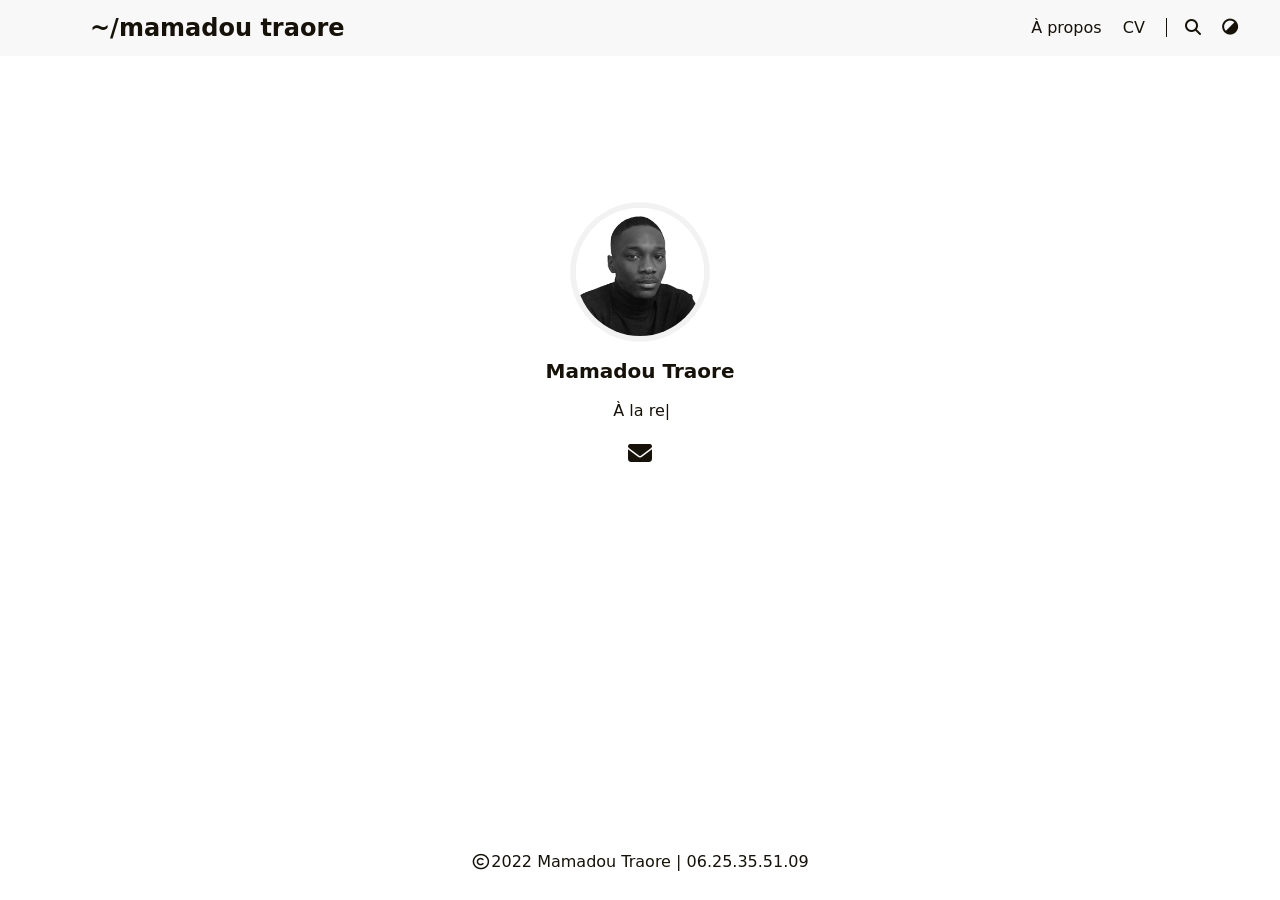
<file: index.html>
<!DOCTYPE html>
<html lang="fr">
    

<head>

        <meta charset="utf-8">
        <meta name="viewport" content="width=device-width, initial-scale=1">
        <meta name="robots" content="noodp" />
        <title>Mamadou Traore</title><meta name="Description" content="This is my cool site"><meta property="og:title" content="Mamadou Traore" />
<meta property="og:description" content="This is my cool site" />
<meta property="og:type" content="website" />
<meta property="og:url" content="index.html" /><meta property="og:site_name" content="My cool site" />

<meta name="twitter:card" content="summary"/>
<meta name="twitter:title" content="Mamadou Traore"/>
<meta name="twitter:description" content="This is my cool site"/>
<meta name="application-name" content="My cool site">
<meta name="apple-mobile-web-app-title" content="My cool site"><meta name="theme-color" content="#ffffff"><meta name="msapplication-TileColor" content="#da532c"><link rel="shortcut icon" type="image/x-icon" href="favicon.html" />
        <link rel="icon" type="image/png" sizes="32x32" href="favicon-32x32.html">
        <link rel="icon" type="image/png" sizes="16x16" href="favicon-16x16.html"><link rel="apple-touch-icon" sizes="180x180" href="apple-touch-icon.html"><link rel="mask-icon" href="safari-pinned-tab.html" color="#5bbad5"><link rel="manifest" href="site.html">
<link rel="canonical" href="index.html" />
<link rel="alternate" href="index.xml" type="application/rss+xml" title="Mamadou Traore">
    <link rel="feed" href="index.xml" type="application/rss+xml" title="Mamadou Traore"><link rel="stylesheet" href="css/style.min.css"><link rel="preload" href="../cdn.jsdelivr.net/npm/%40fortawesome/fontawesome-free%406.1.1/css/all.min.css" as="style" onload="this.onload=null;this.rel='stylesheet'">
        <noscript><link rel="stylesheet" href="../cdn.jsdelivr.net/npm/%40fortawesome/fontawesome-free%406.1.1/css/all.min.css"></noscript><link rel="preload" href="../cdn.jsdelivr.net/npm/animate.css%404.1.1/animate.min.css" as="style" onload="this.onload=null;this.rel='stylesheet'">
        <noscript><link rel="stylesheet" href="../cdn.jsdelivr.net/npm/animate.css%404.1.1/animate.min.css"></noscript><script defer data-domain="" src="../plausible.io/js/plausible.js"></script><script type="application/ld+json">

    </script></head>
    <body data-header-desktop="fixed" data-header-mobile="auto"><script type="text/javascript">(window.localStorage && localStorage.getItem('theme') ? localStorage.getItem('theme') === 'dark' : ('auto' === 'auto' ? window.matchMedia('(prefers-color-scheme: dark)').matches : 'auto' === 'dark')) && document.body.setAttribute('theme', 'dark');</script>

        <div id="mask"></div><div class="wrapper"><header class="desktop" id="header-desktop">
    <div class="header-wrapper">
        <div class="header-title">
            <a href="index.html" title="Mamadou Traore">~/mamadou traore</a>
        </div>
        <div class="menu">
            <div class="menu-inner">
                <a class="menu-item" href="about/index.html"> À propos </a>
                
                <a class="menu-item" href="cv.pdf"> CV </a>
                
                <span class="menu-item delimiter"></span><span class="menu-item search" id="search-desktop">
                        <input type="text" placeholder="recherche" id="search-input-desktop">
                        <a href="javascript:void(0);" class="search-button search-toggle" id="search-toggle-desktop" title="Search">
                            <i class="fas fa-search fa-fw" aria-hidden="true"></i>
                        </a>
                        <a href="javascript:void(0);" class="search-button search-clear" id="search-clear-desktop" title="Clear">
                            <i class="fas fa-times-circle fa-fw" aria-hidden="true"></i>
                        </a>
                        <span class="search-button search-loading" id="search-loading-desktop">
                            <i class="fas fa-spinner fa-fw fa-spin" aria-hidden="true"></i>
                        </span>
                    </span><a href="javascript:void(0);" class="menu-item theme-switch" title="Switch Theme">
                    <i class="fas fa-adjust fa-fw" aria-hidden="true"></i>
                </a>
            </div>
        </div>
    </div>
</header>
<header class="mobile" id="header-mobile">
    <div class="header-container">
        <div class="header-wrapper">
            <div class="header-title">
                <a href="index.html" title="Mamadou Traore">~/mamadou traore</a>
            </div>
            <div class="menu-toggle" id="menu-toggle-mobile">
                <span></span><span></span><span></span>
            </div>
        </div>
        <div class="menu" id="menu-mobile"><div class="search-wrapper">
                    <div class="search mobile" id="search-mobile">
                        <input type="text" placeholder="Recherche.." id="search-input-mobile">
                        <a href="javascript:void(0);" class="search-button search-toggle" id="search-toggle-mobile" title="Search">
                            <i class="fas fa-search fa-fw" aria-hidden="true"></i>
                        </a>
                        <a href="javascript:void(0);" class="search-button search-clear" id="search-clear-mobile" title="Clear">
                            <i class="fas fa-times-circle fa-fw" aria-hidden="true"></i>
                        </a>
                        <span class="search-button search-loading" id="search-loading-mobile">
                            <i class="fas fa-spinner fa-fw fa-spin" aria-hidden="true"></i>
                        </span>
                    </div>
                    <a href="javascript:void(0);" class="search-cancel" id="search-cancel-mobile">
                        Annuler
                    </a>
                </div> <a class="menu-item" href="about/index.html"> À propos </a>
                
                <a class="menu-item" href="cv.pdf"> CV </a>
                
                <a href="javascript:void(0);" class="menu-item theme-switch" title="Switch Theme">
                <i class="fas fa-adjust fa-fw" aria-hidden="true"></i>
            </a></div>
    </div>
</header>
<div class="search-dropdown desktop">
        <div id="search-dropdown-desktop"></div>
    </div>
    <div class="search-dropdown mobile">
        <div id="search-dropdown-mobile"></div>
    </div><main class="main">
                <div class="container"><div class="page home"><div class="home-profile"><div class="home-avatar"><a href="about/index.html" title="About"><img
        class="lazyload"
        src="svg/loading.min.svg"
        data-src=""
        data-srcset="me.png, me.png 1.5x, me.png 2x"
        data-sizes="auto"
        alt=""
        title="" /></a></div><h1 class="home-title">Mamadou Traore</h1><div class="home-subtitle">
            <div id="id-1" class="typeit"></div>
        </div>
        <div class="links"><a href="mailto: mtr.traore@gmail.com" title="mail" target="_blank" rel="noopener noreffer me">
            <i class="fab fa-solid fa-envelope" aria-hidden="true"></i></a>

</div></div>
</div>
</div>
            </main>
            <footer class="footer">
        <div class="footer-container">
                </div><div class="footer-line" itemscope itemtype="http://schema.org/CreativeWork"><i class="far fa-copyright fa-fw" aria-hidden="true"></i><span itemprop="copyrightYear">2022</span><span class="author" itemprop="copyrightHolder">&nbsp;<a href="index.html" target="_blank">Mamadou Traore</a></span>&nbsp;|&nbsp;<span class="license"><a rel="license external nofollow noopener noreffer" href="https://creativecommons.org/licenses/by-nc/4.0/" target="_blank">06.25.35.51.09</a></span></div>
        </div>
    </footer></div>

        <div id="fixed-buttons"><a href="#" id="back-to-top" class="fixed-button" title="Back to Top">
                <i class="fas fa-arrow-up fa-fw" aria-hidden="true"></i>
            </a><a href="#" id="view-comments" class="fixed-button" title="View Comments">
                <i class="fas fa-comment fa-fw" aria-hidden="true"></i>
            </a>
        </div><script type="text/javascript" src="../cdn.jsdelivr.net/npm/autocomplete.js%400.38.1/dist/autocomplete.min.js"></script><script type="text/javascript" src="../cdn.jsdelivr.net/npm/lunr%402.3.9/lunr.min.js"></script><script type="text/javascript" src="../cdn.jsdelivr.net/npm/lazysizes%405.3.1/lazysizes.min.js"></script><script type="text/javascript" src="../cdn.jsdelivr.net/npm/clipboard%402.0.11/dist/clipboard.min.js"></script><script type="text/javascript" src="../cdn.jsdelivr.net/npm/sharer.js%400.5.1/sharer.min.js"></script><script type="text/javascript" src="../cdn.jsdelivr.net/npm/typeit%408.5.4/dist/index.umd.js"></script><script type="text/javascript">window.config={"code":{"copyTitle":"Copy to clipboard","maxShownLines":50},"data":{"id-1":"À la recherche d'une formation et alternance en tant que développeur web. "},"search":{"highlightTag":"em","lunrIndexURL":"/index.json","maxResultLength":10,"noResultsFound":"No results found","snippetLength":30,"type":"lunr"},"typeit":{"cursorChar":"|","cursorSpeed":1000,"data":{"id-1":["id-1"]},"duration":-1,"speed":100}};</script><script type="text/javascript" src="js/theme.min.js"></script></body>

</html>
</file>
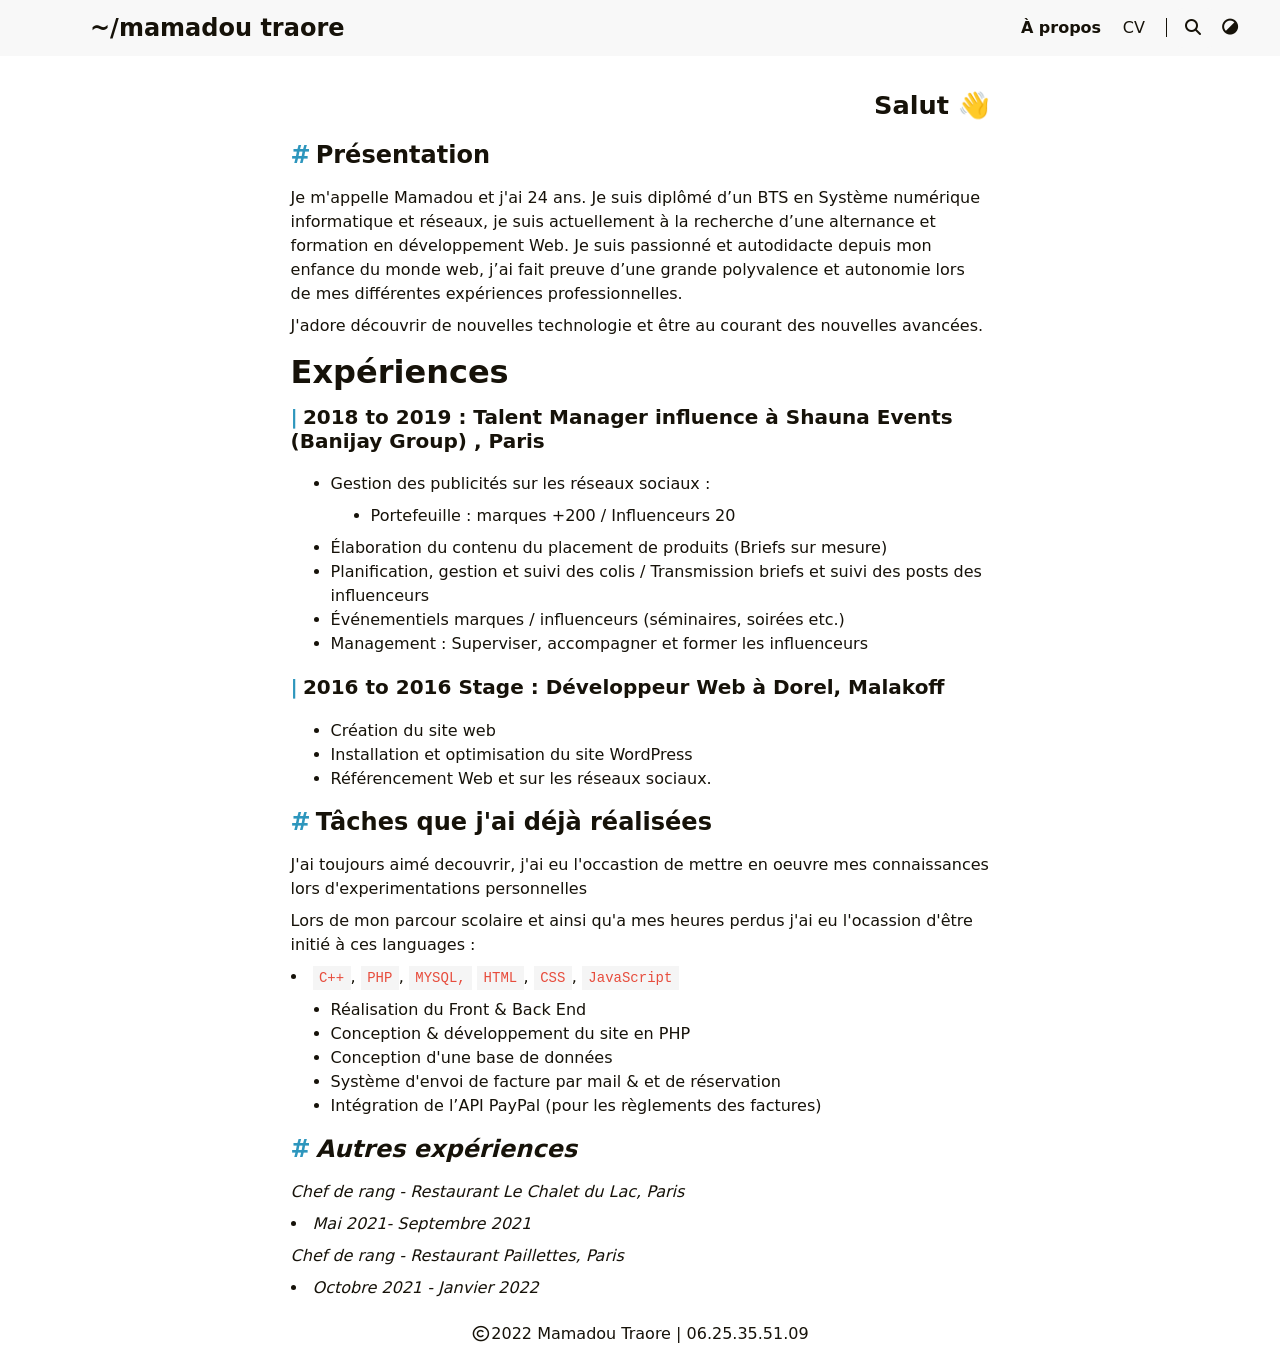
<file: about/index.html>
<!DOCTYPE html>
<html lang="fr">
    
<head>
        <meta charset="utf-8">
        <meta name="viewport" content="width=device-width, initial-scale=1">
        <meta name="robots" content="noodp" />
        <title>À propos 👋 - Mamadou</title>


        <link rel="icon" type="image/png" sizes="32x32" href="../favicon-32x32.html">
        <link rel="icon" type="image/png" sizes="16x16" href="../favicon-16x16.html"><link rel="apple-touch-icon" sizes="180x180" href="../apple-touch-icon.html"><link rel="mask-icon" href="../safari-pinned-tab.html" color="#5bbad5"><link rel="manifest" href="../site.html">
<link rel="canonical" href="index.html" />
<link rel="stylesheet" href="../css/style.min.css"><link rel="preload" href="../../cdn.jsdelivr.net/npm/%40fortawesome/fontawesome-free%406.1.1/css/all.min.css" as="style" onload="this.onload=null;this.rel='stylesheet'">
        <noscript><link rel="stylesheet" href="../../cdn.jsdelivr.net/npm/%40fortawesome/fontawesome-free%406.1.1/css/all.min.css"></noscript><link rel="preload" href="../../cdn.jsdelivr.net/npm/animate.css%404.1.1/animate.min.css" as="style" onload="this.onload=null;this.rel='stylesheet'">
        <noscript><link rel="stylesheet" href="../../cdn.jsdelivr.net/npm/animate.css%404.1.1/animate.min.css"></noscript><script defer data-domain="" src="../../plausible.io/js/plausible.js"></script><script type="application/ld+json">

    </script></head>
    <body data-header-desktop="fixed" data-header-mobile="auto"><script type="text/javascript">(window.localStorage && localStorage.getItem('theme') ? localStorage.getItem('theme') === 'dark' : ('auto' === 'auto' ? window.matchMedia('(prefers-color-scheme: dark)').matches : 'auto' === 'dark')) && document.body.setAttribute('theme', 'dark');</script>

        <div id="mask"></div><div class="wrapper"><header class="desktop" id="header-desktop">
    <div class="header-wrapper">
        <div class="header-title">
            <a href="../index.html" title="Mamadou">~/mamadou traore</a>
        </div>
        <div class="menu">
            <div class="menu-inner"><a class="menu-item active" href="index.html">À propos </a>
                <a class="menu-item" href="../cv.pdf"> CV </a>
            
                <span class="menu-item delimiter"></span><span class="menu-item search" id="search-desktop">
                        <input type="text" placeholder="Search titles or contents..." id="search-input-desktop">
                        <a href="javascript:void(0);" class="search-button search-toggle" id="search-toggle-desktop" title="Search">
                            <i class="fas fa-search fa-fw" aria-hidden="true"></i>
                        </a>
                        <a href="javascript:void(0);" class="search-button search-clear" id="search-clear-desktop" title="Clear">
                            <i class="fas fa-times-circle fa-fw" aria-hidden="true"></i>
                        </a>
                        <span class="search-button search-loading" id="search-loading-desktop">
                            <i class="fas fa-spinner fa-fw fa-spin" aria-hidden="true"></i>
                        </span>
                    </span><a href="javascript:void(0);" class="menu-item theme-switch" title="Switch Theme">
                    <i class="fas fa-adjust fa-fw" aria-hidden="true"></i>
                </a>
            </div>
        </div>
    </div>
</header><header class="mobile" id="header-mobile">
    <div class="header-container">
        <div class="header-wrapper">
            <div class="header-title">
                <a href="index.html" title="Mamadou">~/mamadou traore</a>
            </div>
            <div class="menu-toggle" id="menu-toggle-mobile">
                <span></span><span></span><span></span>
            </div>
        </div>
        <div class="menu" id="menu-mobile"><div class="search-wrapper">
                    <div class="search mobile" id="search-mobile">
                        <input type="text" placeholder="Recherche.." id="search-input-mobile">
                        <a href="javascript:void(0);" class="search-button search-toggle" id="search-toggle-mobile" title="Search">
                            <i class="fas fa-search fa-fw" aria-hidden="true"></i>
                        </a>
                        <a href="javascript:void(0);" class="search-button search-clear" id="search-clear-mobile" title="Clear">
                            <i class="fas fa-times-circle fa-fw" aria-hidden="true"></i>
                        </a>
                        <span class="search-button search-loading" id="search-loading-mobile">
                            <i class="fas fa-spinner fa-fw fa-spin" aria-hidden="true"></i>
                        </span>
                    </div>
                    <a href="javascript:void(0);" class="search-cancel" id="search-cancel-mobile">
                        Annuler
                    </a>
                </div> <a class="menu-item" href="about/index.html"> À propos </a>
                
                <a class="menu-item" href="cv.pdf"> CV </a>
                
                <a href="javascript:void(0);" class="menu-item theme-switch" title="Switch Theme">
                <i class="fas fa-adjust fa-fw" aria-hidden="true"></i>
            </a></div>
    </div>
</header>

<div class="search-dropdown desktop">
        <div id="search-dropdown-desktop"></div>
    </div>
    <div class="search-dropdown mobile">
        <div id="search-dropdown-mobile"></div>
    </div><main class="main">
                <div class="container"><div class="page single special">
                    <h1 class="single-title animate__animated animate__pulse animate__faster">Salut 👋</h1>
                    <div class="content" id="content">
                   
<h2>Présentation</h2> 

Je m'appelle Mamadou et j'ai 24 ans. Je suis diplômé d’un BTS en Système numérique informatique et réseaux, je suis actuellement à la recherche d’une alternance et formation en développement Web. Je suis passionné et
autodidacte depuis mon enfance du monde web, j’ai fait preuve d’une grande polyvalence et autonomie lors de mes différentes expériences
professionnelles.
<ul></ul>
J'adore découvrir de nouvelles technologie et être au courant des nouvelles avancées.

<h1>Expériences</h1>


<h4 id="">2018 to 2019 : Talent Manager influence à Shauna Events (Banijay Group) , Paris</h4>
<ul>
<li> Gestion des publicités sur les réseaux sociaux :<ul><li>Portefeuille : marques +200 / Influenceurs 20</li></ul>
</li>
<li>Élaboration du contenu du placement de produits (Briefs sur mesure)</li>
<li>Planification, gestion et suivi des colis / Transmission briefs et suivi des posts des influenceurs</li>
<li>Événementiels marques / influenceurs (séminaires, soirées etc.)</li>
<li>Management : Superviser, accompagner et former les influenceurs</li>
</ul>

<h4 id="">2016 to 2016 Stage : Développeur Web à Dorel, Malakoff </h4>
<ul>
<li> Création du site web</li>
<li>Installation et optimisation du site WordPress</li>
<li>Référencement Web et sur les réseaux sociaux.</li>
</ul>

<h2>Tâches que j'ai déjà réalisées</h2>

<p>J'ai toujours aimé decouvrir, j'ai eu l'occastion de mettre en oeuvre mes connaissances lors d'experimentations personnelles </p>
<p>Lors de mon parcour scolaire et ainsi qu'a mes heures perdus j'ai eu l'ocassion d'être initié à ces languages : </p>
<p><li><code>C++</code>, <code>PHP</code>, <code>MYSQL,</code> <code>HTML</code>, <code>CSS</code>, <code>JavaScript</code></li></p>
<ul>
<li>Réalisation du Front & Back End</li>
<li>Conception & développement du site en PHP</li>
<li>Conception d'une base de données</li>
<li> Système d'envoi de facture par mail & et de réservation</li>
<li> Intégration de l’API PayPal (pour les règlements des factures)</li>
</ul>
<h2><i>Autres expériences</i></h2>
<i><p>Chef de rang - Restaurant Le Chalet du Lac, Paris</p>
<p><li>Mai 2021- Septembre 2021</li></p>
<p>Chef de rang - Restaurant Paillettes, Paris</p>
<p><li>Octobre 2021 - Janvier 2022</li></p>
</i>


</div></div></div>
            </main><footer class="footer">
                <div class="footer-container">
                        </div><div class="footer-line" itemscope itemtype="http://schema.org/CreativeWork"><i class="far fa-copyright fa-fw" aria-hidden="true"></i><span itemprop="copyrightYear">2022</span><span class="author" itemprop="copyrightHolder">&nbsp;<a href="index.html" target="_blank">Mamadou Traore</a></span>&nbsp;|&nbsp;<span class="license"><a rel="license external nofollow noopener noreffer" href="https://creativecommons.org/licenses/by-nc/4.0/" target="_blank">06.25.35.51.09</a></span></div>
                </div>
            </footer></div>
        
        <div id="fixed-buttons"><a href="#" id="back-to-top" class="fixed-button" title="Back to Top">
                <i class="fas fa-arrow-up fa-fw" aria-hidden="true"></i>
            </a><a href="#" id="view-comments" class="fixed-button" title="View Comments">
                <i class="fas fa-comment fa-fw" aria-hidden="true"></i>
            </a>
        </div><script type="text/javascript" src="../../cdn.jsdelivr.net/npm/autocomplete.js%400.38.1/dist/autocomplete.min.js"></script><script type="text/javascript" src="../../cdn.jsdelivr.net/npm/lunr%402.3.9/lunr.min.js"></script><script type="text/javascript" src="../../cdn.jsdelivr.net/npm/lazysizes%405.3.1/lazysizes.min.js"></script><script type="text/javascript" src="../../cdn.jsdelivr.net/npm/clipboard%402.0.11/dist/clipboard.min.js"></script><script type="text/javascript" src="../../cdn.jsdelivr.net/npm/sharer.js%400.5.1/sharer.min.js"></script><script type="text/javascript">window.config={"code":{"copyTitle":"Copy to clipboard","maxShownLines":50},"comment":{},"search":{"highlightTag":"em","lunrIndexURL":"/index.json","maxResultLength":10,"noResultsFound":"No results found","snippetLength":30,"type":"lunr"}};</script><script type="text/javascript" src="../js/theme.min.js"></script></body>

</html>
</file>
<file: css/style.min.css>
html{line-height:1.15;-webkit-text-size-adjust:100%}body{margin:0}main{display:block}h1{font-size:2em;margin:0.67em 0}hr{box-sizing:content-box;height:0;overflow:visible}pre{font-family:monospace, monospace;font-size:1em}a{background-color:transparent}abbr[title]{border-bottom:none;text-decoration:underline;text-decoration:underline dotted}b,strong{font-weight:bolder}code,kbd,samp{font-family:monospace, monospace;font-size:1em}small{font-size:80%}sub,sup{font-size:75%;line-height:0;position:relative;vertical-align:baseline}sub{bottom:-0.25em}sup{top:-0.5em}img{border-style:none}button,input,optgroup,select,textarea{font-family:inherit;font-size:100%;line-height:1.15;margin:0}button,input{overflow:visible}button,select{text-transform:none}button,[type="button"],[type="reset"],[type="submit"]{-webkit-appearance:button}button::-moz-focus-inner,[type="button"]::-moz-focus-inner,[type="reset"]::-moz-focus-inner,[type="submit"]::-moz-focus-inner{border-style:none;padding:0}button:-moz-focusring,[type="button"]:-moz-focusring,[type="reset"]:-moz-focusring,[type="submit"]:-moz-focusring{outline:1px dotted ButtonText}fieldset{padding:0.35em 0.75em 0.625em}legend{box-sizing:border-box;color:inherit;display:table;max-width:100%;padding:0;white-space:normal}progress{vertical-align:baseline}textarea{overflow:auto}[type="checkbox"],[type="radio"]{box-sizing:border-box;padding:0}[type="number"]::-webkit-inner-spin-button,[type="number"]::-webkit-outer-spin-button{height:auto}[type="search"]{-webkit-appearance:textfield;outline-offset:-2px}[type="search"]::-webkit-search-decoration{-webkit-appearance:none}::-webkit-file-upload-button{-webkit-appearance:button;font:inherit}details{display:block}summary{display:list-item}template{display:none}[hidden]{display:none}@font-face{font-family:Emoji;src:local("Apple Color Emoji"),local("Segoe UI Emoji"),local("Segoe UI Symbol"),local("Noto Color Emoji");unicode-range:U+1F000-1F644, U+203C-3299}:root{--global-font-family: system-ui, -apple-system, Segoe UI, Roboto, Emoji, Helvetica, Arial, sans-serif;--global-font-size: 16px;--global-font-weight: 400;--global-line-height: 1.5rem;--header-height: 3.5rem;--header-title-font-family: system-ui, -apple-system, Segoe UI, Roboto, Emoji, Helvetica, Arial, sans-serif;--header-title-font-size: 1.5rem;--toc-title-font-size: 1.2rem;--toc-content-font-size: 1rem;--code-font-family: "Source Code Pro", Menlo, Monaco, Consolas, "Liberation Mono", "Courier New", monospace;--code-font-size: .875rem}html{font-family:var(--global-font-family);font-weight:var(--global-font-weight);font-display:swap;font-size:var(--global-font-size);line-height:var(--global-line-height);width:100%;scroll-behavior:smooth}html main [id]{scroll-margin-top:calc(var(--header-height) + .5rem)}::-webkit-scrollbar{width:.5rem;height:.5rem}::-webkit-scrollbar-thumb{background-color:#87878d}::-webkit-scrollbar-thumb:hover{background-color:#a9a9b3}::selection{background-color:rgba(53,166,247,0.25)}[theme=dark] ::selection{background-color:rgba(50,112,194,0.4)}body{background-color:#fff;color:#161209;word-wrap:break-word;overflow-wrap:break-word;scrollbar-color:auto}body[theme=dark]{color:#a9a9b3;background-color:#292a2d}a,a::before,a::after{text-decoration:none;color:#161209}[theme=dark] a,[theme=dark] a::before,[theme=dark] a::after{color:#a9a9b3}a:active,a:hover{color:#2d96bd}[theme=dark] a:active,[theme=dark] a:hover{color:#fff}#mask{background-repeat:no-repeat;background-position:center;position:fixed;top:0;left:0;width:100%;height:100%;z-index:-1;background-color:rgba(0,0,0,0)}.blur #mask{z-index:100;background-color:rgba(0,0,0,0.25)}img.lazyload,img.lazyloading{-o-object-fit:scale-down;object-fit:scale-down;font-family:"object-fit: scale-down;"}img.lazyloaded{-o-object-fit:contain;object-fit:contain;font-family:"object-fit: contain;"}svg.icon{display:inline-block;width:1.25em;height:1em;text-align:center}svg.icon path{fill:currentColor}img.emoji{height:1em;width:1em;margin:0 .05em 0 .1em;vertical-align:-.1em}.details .details-summary:hover{cursor:pointer}.details i.details-icon{color:#a9a9b3;-webkit-transition:transform 0.2s ease;-moz-transition:transform 0.2s ease;-o-transition:transform 0.2s ease;transition:transform 0.2s ease}[theme=dark] .details i.details-icon{color:#5d5d5f}.details .details-content{max-height:0;overflow-y:hidden;-webkit-transition:max-height 0.8s cubic-bezier(0, 1, 0, 1) -0.1s;-moz-transition:max-height 0.8s cubic-bezier(0, 1, 0, 1) -0.1s;-o-transition:max-height 0.8s cubic-bezier(0, 1, 0, 1) -0.1s;transition:max-height 0.8s cubic-bezier(0, 1, 0, 1) -0.1s}.details.open i.details-icon{-webkit-transform:rotate(90deg);-moz-transform:rotate(90deg);-ms-transform:rotate(90deg);-o-transform:rotate(90deg);transform:rotate(90deg)}.details.open .details-content{max-height:10000px;-webkit-transition:max-height 0.8s cubic-bezier(0.5, 0, 1, 0) 0s;-moz-transition:max-height 0.8s cubic-bezier(0.5, 0, 1, 0) 0s;-o-transition:max-height 0.8s cubic-bezier(0.5, 0, 1, 0) 0s;transition:max-height 0.8s cubic-bezier(0.5, 0, 1, 0) 0s}#fixed-buttons{display:none}.fixed-button{display:none;z-index:100;position:fixed;right:1.5rem;font-size:1rem;line-height:1.3rem;padding:.6rem .6rem;color:#a9a9b3;background:#f8f8f8;-webkit-border-radius:2rem;-moz-border-radius:2rem;border-radius:2rem;-webkit-transition:color 0.4s ease;-moz-transition:color 0.4s ease;-o-transition:color 0.4s ease;transition:color 0.4s ease}.blur .fixed-button{-webkit-filter:blur(1.5px);-moz-filter:blur(1.5px);-ms-filter:blur(1.5px);filter:blur(1.5px)}.fixed-button:hover,.fixed-button:active{color:#161209;cursor:pointer}.fixed-button:active,.fixed-button:focus,.fixed-button:hover{outline:none}[theme=dark] .fixed-button{color:#5d5d5f;background:#252627}[theme=dark] .fixed-button:hover,[theme=dark] .fixed-button:active{color:#a9a9b3}#back-to-top{display:block;bottom:1.5rem}#view-comments{bottom:4.5rem}.cc-window.cc-banner .cc-btn{color:#161209}.cc-window.cc-banner .cc-btn:hover,.cc-window.cc-banner .cc-btn:focus{background-color:#ccc}[theme=dark] .cc-window.cc-banner .cc-btn{color:#161209}[theme=dark] .cc-window.cc-banner .cc-btn:hover,[theme=dark] .cc-window.cc-banner .cc-btn:focus{background-color:#fff}.wrapper{display:flex;flex-direction:column;min-height:100vh;width:100%}.wrapper main{flex:1 0 auto}.wrapper main .container{padding:0 1rem}.page{position:relative;max-width:800px;width:60%;margin:0 auto}[data-header-desktop] .page{padding-top:var(--header-height)}[data-header-desktop=normal] .page{padding-top:0}.blur .page{-webkit-filter:blur(1.5px);-moz-filter:blur(1.5px);-ms-filter:blur(1.5px);filter:blur(1.5px)}.toc .toc-title{font-size:var(--toc-title-font-size);font-weight:bold;text-transform:uppercase}.toc .toc-content{font-size:var(--toc-content-font-size)}.toc .toc-content ul{text-indent:-0.85rem;padding-left:.8rem;list-style:none}.toc .toc-content ul a:first-child::before{content:"|";font-weight:bolder;margin-right:.5rem;color:#2d96bd}[theme=dark] .toc .toc-content ul a:first-child::before{color:#55bde2}.toc .toc-content ul ul{padding-left:1.5rem}.toc ruby{background:#f5f5f5}.toc ruby rt{color:#a9a9b3}[theme=dark] .toc ruby{background:#272C34}[theme=dark] .toc ruby rt{color:#5d5d5f}#toc-auto{display:block;position:absolute;width:10000px;max-width:0;padding:0 .8rem;border-left:4px solid #f0f0f0;word-wrap:break-word;overflow-wrap:break-word;box-sizing:border-box;top:10rem;left:0;visibility:hidden}[data-header-desktop=normal] #toc-auto{top:5rem}.blur #toc-auto{-webkit-filter:blur(1.5px);-moz-filter:blur(1.5px);-ms-filter:blur(1.5px);filter:blur(1.5px)}[theme=dark] #toc-auto{border-left-color:#363636}#toc-auto .toc-title{margin:.8rem 0}#toc-auto .toc-content.always-active ul{display:block}#toc-auto .toc-content>nav>ul{margin:.625rem 0}#toc-auto .toc-content ul ul{display:none}#toc-auto .toc-content ul .has-active>ul{display:block}#toc-auto .toc-content a.active{font-weight:bold;color:#2d96bd}[theme=dark] #toc-auto .toc-content a.active{color:#55bde2}#toc-auto .toc-content a.active::before{color:#ef3982}[theme=dark] #toc-auto .toc-content a.active::before{color:#bdebfc}#toc-static{display:none;margin:.8rem 0}#toc-static[data-kept=true]{display:block}#toc-static .toc-title{display:flex;justify-content:space-between;line-height:2em;padding:0 .75rem;background:#e6e6e6}[theme=dark] #toc-static .toc-title{background:#1a1d23}#toc-static .toc-content{background-color:#f5f5f5}#toc-static .toc-content>nav>ul{margin:0;padding:.4rem 1rem .4rem 1.8rem}[theme=dark] #toc-static .toc-content{background-color:#272C34}#toc-static.open .toc-title{background:#ededed}[theme=dark] #toc-static.open .toc-title{background:#20252b}.single .single-title{margin:2rem 0 .5rem;font-size:1.6rem;font-weight:bold;line-height:140%}.single .single-subtitle{margin:.5rem 0;font-size:1.2rem;font-weight:normal;line-height:100%}.single .post-meta{font-size:.875rem;color:#a9a9b3}.single .post-meta span{display:inline-block}[theme=dark] .single .post-meta{color:#5d5d5f}.single .post-meta a,.single .post-meta a::before,.single .post-meta a::after{text-decoration:none;color:#2d96bd}[theme=dark] .single .post-meta a,[theme=dark] .single .post-meta a::before,[theme=dark] .single .post-meta a::after{color:#a9a9b3}.single .post-meta a:active,.single .post-meta a:hover{color:#ef3982}[theme=dark] .single .post-meta a:active,[theme=dark] .single .post-meta a:hover{color:#fff}.single .post-meta .author{font-size:1.05rem}.single .featured-image{margin:.5rem 0 1rem 0}.single .featured-image img{display:block;max-width:100%;height:auto;margin:0 auto;overflow:hidden}.single .featured-image img.lazyloaded{width:100%}.single .content>h2{font-size:1.5rem}.single .content>h2 code{font-size:1.25rem}.single .content>h3{font-size:1.375rem}.single .content>h3 code{font-size:1.125rem}.single .content>h4{font-size:1.25rem}.single .content>h4 code{font-size:1rem}.single .content>h5{font-size:1.125rem}.single .content>h6{font-size:1rem}.single .content h2,.single .content h3,.single .content h4,.single .content h5,.single .content h6{font-weight:bold;margin:1.2rem 0}[theme=dark] .single .content h2,[theme=dark] .single .content h3,[theme=dark] .single .content h4,[theme=dark] .single .content h5,[theme=dark] .single .content h6{font-weight:bolder}.single .content>h2>.header-mark::before,.single .content>h3>.header-mark::before,.single .content>h4>.header-mark::before,.single .content>h5>.header-mark::before,.single .content>h6>.header-mark::before{content:"|";margin-right:.3125rem;color:#2d96bd}[theme=dark] .single .content>h2>.header-mark::before,[theme=dark] .single .content>h3>.header-mark::before,[theme=dark] .single .content>h4>.header-mark::before,[theme=dark] .single .content>h5>.header-mark::before,[theme=dark] .single .content>h6>.header-mark::before{color:#55bde2}.single .content>h2>.header-mark::before{content:"#"}.single .content p{margin:.5rem 0}.single .content b,.single .content strong{font-weight:bold}[theme=dark] .single .content b,[theme=dark] .single .content strong{color:#ddd}.single .content a,.single .content a::before,.single .content a::after{text-decoration:none;color:#2d96bd}[theme=dark] .single .content a,[theme=dark] .single .content a::before,[theme=dark] .single .content a::after{color:#55bde2}.single .content a:active,.single .content a:hover{color:#ef3982}[theme=dark] .single .content a:active,[theme=dark] .single .content a:hover{color:#bdebfc}.single .content a{word-wrap:break-word;overflow-wrap:break-word}[theme=dark] .single .content a b,[theme=dark] .single .content a strong{color:#55bde2}.single .content [theme=dark] a:hover b,.single .content [theme=dark] a:hover strong{color:#bdebfc}.single .content ul,.single .content ol{margin:.5rem 0;padding-left:2.5rem}.single .content ul{list-style-type:disc}.single .content ruby{background:#f5f5f5}.single .content ruby rt{color:#a9a9b3}[theme=dark] .single .content ruby{background:#272C34}[theme=dark] .single .content ruby rt{color:#5d5d5f}.single .content .table-wrapper{overflow-x:auto}.single .content .table-wrapper::-webkit-scrollbar{background-color:#fff}[theme=dark] .single .content .table-wrapper::-webkit-scrollbar{background-color:#272c34}.single .content .table-wrapper>table{width:100%;max-width:100%;margin:.625rem 0;border-spacing:0;background:#fff;border-collapse:collapse}[theme=dark] .single .content .table-wrapper>table{background:#272c34}.single .content .table-wrapper>table thead{background:#ededed}[theme=dark] .single .content .table-wrapper>table thead{background-color:#20252b}.single .content .table-wrapper>table th,.single .content .table-wrapper>table td{padding:.3rem 1rem;border:1px solid #e8e8e8}[theme=dark] .single .content .table-wrapper>table th,[theme=dark] .single .content .table-wrapper>table td{border-color:#1c2025}.single .content img{max-width:100%;min-height:1em}.single .content figure{margin:.5rem;text-align:center}.single .content figure .image-caption:not(:empty){min-width:20%;max-width:80%;display:inline-block;padding:.5rem;margin:0 auto;font-size:.875rem;color:#969696}.single .content figure img{display:block;width:100%;height:auto;margin:0 auto;overflow:hidden}.single .content blockquote{display:block;border-left:0.5rem solid #6bd6fd;background-color:rgba(107,214,253,0.2);padding:.25rem .75rem;margin:1rem 0}[theme=dark] .single .content blockquote{border-left-color:#59c5ec;background-color:rgba(89,197,236,0.2)}.single .content .footnotes{color:#a9a9b3}[theme=dark] .single .content .footnotes{color:#5d5d5f}.single .content .footnotes p{margin:.25rem 0}.single .content code{display:inline-block;max-width:100%;padding:0 .4rem;word-wrap:break-word;overflow-wrap:break-word;-webkit-line-break:anywhere;-ms-line-break:anywhere;line-break:anywhere;font-size:var(--code-font-size);font-family:var(--code-font-family);color:#E74C3C}[theme=dark] .single .content code{color:#E5BF78}.single .content pre{margin:0;padding:.25rem 0 .25rem .5rem;-moz-tab-size:4;-o-tab-size:4;tab-size:4}.single .content pre code{padding:0}.single .content pre img{min-height:1em;max-height:1.2em;vertical-align:text-bottom}.single .content code,.single .content pre,.single .content .highlight table,.single .content .highlight tr,.single .content .highlight td{background:#f5f5f5 !important}[theme=dark] .single .content code,[theme=dark] .single .content pre,[theme=dark] .single .content .highlight table,[theme=dark] .single .content .highlight tr,[theme=dark] .single .content .highlight td{background:#272C34 !important}.single .content .highlight{font-family:var(--code-font-family);font-size:var(--code-font-size);line-height:1.4em;margin:.5rem 0}.single .content .highlight .table-wrapper>table,.single .content .highlight .table-wrapper>table thead,.single .content .highlight .table-wrapper>table tr,.single .content .highlight .table-wrapper>table td{margin:0;padding:0;border:none !important}.single .content .highlight .table-wrapper>table span.c,.single .content .highlight .table-wrapper>table thead span.c,.single .content .highlight .table-wrapper>table tr span.c,.single .content .highlight .table-wrapper>table td span.c{white-space:nowrap}.single .content .highlight>.chroma{position:relative}.single .content .highlight>.chroma .code-header{display:flex;justify-content:space-between;align-items:center;box-sizing:border-box;width:100%;font-family:var(--global-font-family);font-weight:bold;color:#9c9c9c;background:#e1e1e1}[theme=dark] .single .content .highlight>.chroma .code-header{color:#b1b0b0;background:#1a1d23}.single .content .highlight>.chroma .code-header:hover{cursor:pointer}.single .content .highlight>.chroma .code-header .code-title{width:100%;padding:.4rem}.single .content .highlight>.chroma .code-header .code-title::after{padding-left:.2rem;content:"Code"}.single .content .highlight>.chroma .code-header.language-bash .code-title::after{content:"Bash"}.single .content .highlight>.chroma .code-header.language-c .code-title::after{content:"C"}.single .content .highlight>.chroma .code-header.language-cs .code-title::after{content:"C#"}.single .content .highlight>.chroma .code-header.language-cpp .code-title::after{content:"C++"}.single .content .highlight>.chroma .code-header.language-clojure .code-title::after{content:"Clojure"}.single .content .highlight>.chroma .code-header.language-coffeescript .code-title::after{content:"CoffeeScript"}.single .content .highlight>.chroma .code-header.language-css .code-title::after{content:"CSS"}.single .content .highlight>.chroma .code-header.language-dart .code-title::after{content:"Dart"}.single .content .highlight>.chroma .code-header.language-diff .code-title::after{content:"Diff"}.single .content .highlight>.chroma .code-header.language-erlang .code-title::after{content:"Erlang"}.single .content .highlight>.chroma .code-header.language-go .code-title::after{content:"Go"}.single .content .highlight>.chroma .code-header.language-go-html-template .code-title::after{content:"Go HTML Template"}.single .content .highlight>.chroma .code-header.language-groovy .code-title::after{content:"Groovy"}.single .content .highlight>.chroma .code-header.language-haskell .code-title::after{content:"Haskell"}.single .content .highlight>.chroma .code-header.language-html .code-title::after{content:"HTML"}.single .content .highlight>.chroma .code-header.language-http .code-title::after{content:"HTTP"}.single .content .highlight>.chroma .code-header.language-xml .code-title::after{content:"XML"}.single .content .highlight>.chroma .code-header.language-java .code-title::after{content:"Java"}.single .content .highlight>.chroma .code-header.language-js .code-title::after{content:"JavaScript"}.single .content .highlight>.chroma .code-header.language-javascript .code-title::after{content:"JavaScript"}.single .content .highlight>.chroma .code-header.language-json .code-title::after{content:"JSON"}.single .content .highlight>.chroma .code-header.language-kotlin .code-title::after{content:"Kotlin"}.single .content .highlight>.chroma .code-header.language-latex .code-title::after{content:"LaTeX"}.single .content .highlight>.chroma .code-header.language-less .code-title::after{content:"Less"}.single .content .highlight>.chroma .code-header.language-lisp .code-title::after{content:"Lisp"}.single .content .highlight>.chroma .code-header.language-lua .code-title::after{content:"Lua"}.single .content .highlight>.chroma .code-header.language-makefile .code-title::after{content:"Makefile"}.single .content .highlight>.chroma .code-header.language-markdown .code-title::after{content:"Markdown"}.single .content .highlight>.chroma .code-header.language-matlab .code-title::after{content:"Matlab"}.single .content .highlight>.chroma .code-header.language-objectivec .code-title::after{content:"Objective-C"}.single .content .highlight>.chroma .code-header.language-php .code-title::after{content:"PHP"}.single .content .highlight>.chroma .code-header.language-perl .code-title::after{content:"Perl"}.single .content .highlight>.chroma .code-header.language-powershell .code-title::after{content:"PowerShell"}.single .content .highlight>.chroma .code-header.language-posh .code-title::after{content:"PowerShell"}.single .content .highlight>.chroma .code-header.language-pwsh .code-title::after{content:"PowerShell"}.single .content .highlight>.chroma .code-header.language-python .code-title::after{content:"Python"}.single .content .highlight>.chroma .code-header.language-r .code-title::after{content:"R"}.single .content .highlight>.chroma .code-header.language-ruby .code-title::after{content:"Ruby"}.single .content .highlight>.chroma .code-header.language-rust .code-title::after{content:"Rust"}.single .content .highlight>.chroma .code-header.language-scala .code-title::after{content:"Scala"}.single .content .highlight>.chroma .code-header.language-scss .code-title::after{content:"Scss"}.single .content .highlight>.chroma .code-header.language-shell .code-title::after{content:"Shell"}.single .content .highlight>.chroma .code-header.language-sql .code-title::after{content:"SQL"}.single .content .highlight>.chroma .code-header.language-swift .code-title::after{content:"Swift"}.single .content .highlight>.chroma .code-header.language-tex .code-title::after{content:"TeX"}.single .content .highlight>.chroma .code-header.language-toml .code-title::after{content:"TOML"}.single .content .highlight>.chroma .code-header.language-ts .code-title::after{content:"TypeScript"}.single .content .highlight>.chroma .code-header.language-typescript .code-title::after{content:"TypeScript"}.single .content .highlight>.chroma .code-header.language-vue .code-title::after{content:"Vue"}.single .content .highlight>.chroma .code-header.language-yml .code-title::after{content:"YAML"}.single .content .highlight>.chroma .code-header.language-yaml .code-title::after{content:"YAML"}.single .content .highlight>.chroma .lntd:first-child{min-width:1.6rem;text-align:right}.single .content .highlight>.chroma .lntd:last-child{width:100%}.single .content .highlight>.chroma .lntd:last-child pre{min-width:-webkit-max-content;min-width:-moz-max-content;min-width:intrinsic;min-width:max-content}.single .content .highlight>.chroma .ln{padding-right:.75rem}.single .content .highlight>.chroma .hl{display:block;background-color:#dcdcdc}[theme=dark] .single .content .highlight>.chroma .hl{background-color:#1c2025}.single .content .highlight>.chroma .ln,.single .content .highlight>.chroma .lnt{color:#a9a9b3}[theme=dark] .single .content .highlight>.chroma .ln,[theme=dark] .single .content .highlight>.chroma .lnt{color:#5d5d5f}.single .content .highlight>.chroma .arrow{padding:0 .2rem;-webkit-transition:transform 0.2s ease;-moz-transition:transform 0.2s ease;-o-transition:transform 0.2s ease;transition:transform 0.2s ease}.single .content .highlight>.chroma .ellipses{padding:.4rem}.single .content .highlight>.chroma .copy{display:none;padding:.4rem}.single .content .highlight>.chroma .copy:hover{cursor:pointer;color:#2d96bd}[theme=dark] .single .content .highlight>.chroma .copy:hover{color:#fff}.single .content .highlight>.chroma .table-wrapper{max-height:0;overflow-y:hidden;-webkit-transition:max-height 0.8s cubic-bezier(0, 1, 0, 1) -0.1s;-moz-transition:max-height 0.8s cubic-bezier(0, 1, 0, 1) -0.1s;-o-transition:max-height 0.8s cubic-bezier(0, 1, 0, 1) -0.1s;transition:max-height 0.8s cubic-bezier(0, 1, 0, 1) -0.1s}.single .content .highlight>.chroma.open .code-header{background:#ededed}[theme=dark] .single .content .highlight>.chroma.open .code-header{background:#20252b}.single .content .highlight>.chroma.open .table-wrapper{max-height:10000px;-webkit-transition:max-height 0.8s cubic-bezier(0.5, 0, 1, 0) 0s;-moz-transition:max-height 0.8s cubic-bezier(0.5, 0, 1, 0) 0s;-o-transition:max-height 0.8s cubic-bezier(0.5, 0, 1, 0) 0s;transition:max-height 0.8s cubic-bezier(0.5, 0, 1, 0) 0s}.single .content .highlight>.chroma.open .arrow{-webkit-transform:rotate(90deg);-moz-transform:rotate(90deg);-ms-transform:rotate(90deg);-o-transform:rotate(90deg);transform:rotate(90deg)}.single .content .highlight>.chroma.open .ellipses{display:none}.single .content .highlight>.chroma.open .copy{display:inline}.single .content .highlight .c,.single .content .highlight .ch,.single .content .highlight .cm,.single .content .highlight .c1,.single .content .highlight .cs,.single .content .highlight .cp,.single .content .highlight .cpf{font-style:italic}.single .content .highlight .gl{text-decoration:underline}.single .content .highlight .p{color:#a9a9b3}.single .content .highlight .k{color:#b501a9}.single .content .highlight .kc{color:#b501a9}.single .content .highlight .kd{color:#b501a9}.single .content .highlight .kn{color:#b501a9}.single .content .highlight .kp{color:#b501a9}.single .content .highlight .kr{color:#b501a9}.single .content .highlight .kt{color:#b501a9}.single .content .highlight .n{color:#333}.single .content .highlight .na{color:#2b77fa}.single .content .highlight .nb{color:#f74840}.single .content .highlight .bp{color:#f74840}.single .content .highlight .nc{color:#cb8100}.single .content .highlight .no{color:#2b77fa}.single .content .highlight .nd{color:#0086c1}.single .content .highlight .ni{color:#2b77fa}.single .content .highlight .ne{color:#2b77fa}.single .content .highlight .nf{color:#2b77fa}.single .content .highlight .fm{color:#1ccad6}.single .content .highlight .nl{color:#2b77fa}.single .content .highlight .nn{color:#2b77fa}.single .content .highlight .nx{color:#333}.single .content .highlight .py{color:#2b77fa}.single .content .highlight .nt{color:#2b77fa}.single .content .highlight .nv{color:#2b77fa}.single .content .highlight .vc{color:#2b77fa}.single .content .highlight .vg{color:#2b77fa}.single .content .highlight .vi{color:#2b77fa}.single .content .highlight .vm{color:#2b77fa}.single .content .highlight .l{color:#2aa198}.single .content .highlight .ld{color:#2aa198}.single .content .highlight .s{color:#24a443}.single .content .highlight .sa{color:#24a443}.single .content .highlight .sb{color:#24a443}.single .content .highlight .sc{color:#24a443}.single .content .highlight .dl{color:#24a443}.single .content .highlight .sd{color:#24a443}.single .content .highlight .s2{color:#24a443}.single .content .highlight .se{color:#24a443}.single .content .highlight .sh{color:#24a443}.single .content .highlight .si{color:#24a443}.single .content .highlight .sx{color:#24a443}.single .content .highlight .sr{color:#24a443}.single .content .highlight .s1{color:#24a443}.single .content .highlight .ss{color:#24a443}.single .content .highlight .m{color:#e2893c}.single .content .highlight .mb{color:#e2893c}.single .content .highlight .mf{color:#e2893c}.single .content .highlight .mh{color:#e2893c}.single .content .highlight .mi{color:#e2893c}.single .content .highlight .il{color:#e2893c}.single .content .highlight .mo{color:#e2893c}.single .content .highlight .o{color:#f19b04}.single .content .highlight .ow{color:#b501a9}.single .content .highlight .c{color:#a0a1a8}.single .content .highlight .ch{color:#a0a1a8}.single .content .highlight .cm{color:#a0a1a8}.single .content .highlight .c1{color:#a0a1a8}.single .content .highlight .cs{color:#a0a1a8}.single .content .highlight .cp{color:#a0a1a8}.single .content .highlight .cpf{color:#a0a1a8}.single .content .highlight .g{color:#e72d40}.single .content .highlight .gd{color:#e72d40}.single .content .highlight .ge{color:#e72d40}.single .content .highlight .gr{color:#e72d40}.single .content .highlight .gh{color:#e72d40}.single .content .highlight .gi{color:#e72d40}.single .content .highlight .go{color:#e72d40}.single .content .highlight .gp{color:#e72d40}.single .content .highlight .gs{color:#e72d40}.single .content .highlight .gu{color:#e72d40}.single .content .highlight .gt{color:#e72d40}.single .content .highlight .w{color:#bbb}[theme=dark] .single .content .highlight .p{color:#a9a9b3}[theme=dark] .single .content .highlight .k{color:#d371e3}[theme=dark] .single .content .highlight .kc{color:#d371e3}[theme=dark] .single .content .highlight .kd{color:#d371e3}[theme=dark] .single .content .highlight .kn{color:#d371e3}[theme=dark] .single .content .highlight .kp{color:#d371e3}[theme=dark] .single .content .highlight .kr{color:#d371e3}[theme=dark] .single .content .highlight .kt{color:#d371e3}[theme=dark] .single .content .highlight .n{color:#a9b2c0}[theme=dark] .single .content .highlight .na{color:#41b0f5}[theme=dark] .single .content .highlight .nb{color:#19b9c4}[theme=dark] .single .content .highlight .bp{color:#ecbf6f}[theme=dark] .single .content .highlight .nc{color:#ecbf6f}[theme=dark] .single .content .highlight .no{color:#41b0f5}[theme=dark] .single .content .highlight .nd{color:#ecbf6f}[theme=dark] .single .content .highlight .ni{color:#41b0f5}[theme=dark] .single .content .highlight .ne{color:#41b0f5}[theme=dark] .single .content .highlight .nf{color:#41b0f5}[theme=dark] .single .content .highlight .fm{color:#19b9c4}[theme=dark] .single .content .highlight .nl{color:#41b0f5}[theme=dark] .single .content .highlight .nn{color:#41b0f5}[theme=dark] .single .content .highlight .nx{color:#a9a9b3}[theme=dark] .single .content .highlight .py{color:#41b0f5}[theme=dark] .single .content .highlight .nt{color:#41b0f5}[theme=dark] .single .content .highlight .nv{color:#41b0f5}[theme=dark] .single .content .highlight .vc{color:#41b0f5}[theme=dark] .single .content .highlight .vg{color:#41b0f5}[theme=dark] .single .content .highlight .vi{color:#41b0f5}[theme=dark] .single .content .highlight .vm{color:#41b0f5}[theme=dark] .single .content .highlight .l{color:#2aa198}[theme=dark] .single .content .highlight .ld{color:#2aa198}[theme=dark] .single .content .highlight .s{color:#8cc570}[theme=dark] .single .content .highlight .sa{color:#8cc570}[theme=dark] .single .content .highlight .sb{color:#8cc570}[theme=dark] .single .content .highlight .sc{color:#8cc570}[theme=dark] .single .content .highlight .dl{color:#8cc570}[theme=dark] .single .content .highlight .sd{color:#8cc570}[theme=dark] .single .content .highlight .s2{color:#8cc570}[theme=dark] .single .content .highlight .se{color:#8cc570}[theme=dark] .single .content .highlight .sh{color:#8cc570}[theme=dark] .single .content .highlight .si{color:#8cc570}[theme=dark] .single .content .highlight .sx{color:#8cc570}[theme=dark] .single .content .highlight .sr{color:#8cc570}[theme=dark] .single .content .highlight .s1{color:#8cc570}[theme=dark] .single .content .highlight .ss{color:#8cc570}[theme=dark] .single .content .highlight .m{color:#db985c}[theme=dark] .single .content .highlight .mb{color:#db985c}[theme=dark] .single .content .highlight .mf{color:#db985c}[theme=dark] .single .content .highlight .mh{color:#db985c}[theme=dark] .single .content .highlight .mi{color:#db985c}[theme=dark] .single .content .highlight .il{color:#db985c}[theme=dark] .single .content .highlight .mo{color:#db985c}[theme=dark] .single .content .highlight .o{color:#ecbf6f}[theme=dark] .single .content .highlight .ow{color:#d371e3}[theme=dark] .single .content .highlight .c{color:#7e848f}[theme=dark] .single .content .highlight .ch{color:#7e848f}[theme=dark] .single .content .highlight .cm{color:#7e848f}[theme=dark] .single .content .highlight .c1{color:#7e848f}[theme=dark] .single .content .highlight .cs{color:#7e848f}[theme=dark] .single .content .highlight .cp{color:#7e848f}[theme=dark] .single .content .highlight .cpf{color:#7e848f}[theme=dark] .single .content .highlight .g{color:#f16372}[theme=dark] .single .content .highlight .gd{color:#f16372}[theme=dark] .single .content .highlight .ge{color:#f16372}[theme=dark] .single .content .highlight .gr{color:#f16372}[theme=dark] .single .content .highlight .gh{color:#f16372}[theme=dark] .single .content .highlight .gi{color:#f16372}[theme=dark] .single .content .highlight .go{color:#f16372}[theme=dark] .single .content .highlight .gp{color:#f16372}[theme=dark] .single .content .highlight .gs{color:#f16372}[theme=dark] .single .content .highlight .gu{color:#f16372}[theme=dark] .single .content .highlight .gt{color:#f16372}[theme=dark] .single .content .highlight .w{color:#bbb}.single .content .gist{font-family:var(--code-font-family);font-size:var(--code-font-size)}.single .content .gist .table-wrapper>table,.single .content .gist .table-wrapper>table thead,.single .content .gist .table-wrapper>table tr,.single .content .gist .table-wrapper>table td{margin:0;padding:0;border:none !important}.single .content .gist .gist-file,.single .content .gist .gist-data,.single .content .gist .gist-meta{border:none}.single .content .gist .gist-meta{padding:.4rem .8rem;background-color:#e8e8e8}.single .content .gist .gist-meta a,.single .content .gist .gist-meta a::before,.single .content .gist .gist-meta a::after{text-decoration:none;color:#2d96bd}[theme=dark] .single .content .gist .gist-meta a,[theme=dark] .single .content .gist .gist-meta a::before,[theme=dark] .single .content .gist .gist-meta a::after{color:#55bde2}.single .content .gist .gist-meta a:active,.single .content .gist .gist-meta a:hover{color:#ef3982}[theme=dark] .single .content .gist .gist-meta a:active,[theme=dark] .single .content .gist .gist-meta a:hover{color:#bdebfc}[theme=dark] .single .content .gist .gist-meta{background-color:#1c2025}[theme=dark] .single .content .gist .highlight{background:#141414}[theme=dark] .single .content .gist .blob-num,[theme=dark] .single .content .gist .blob-code-inner,[theme=dark] .single .content .gist .highlight,[theme=dark] .single .content .gist .pl-enm,[theme=dark] .single .content .gist .pl-ko,[theme=dark] .single .content .gist .pl-mo,[theme=dark] .single .content .gist .pl-mp1 .pl-sf,[theme=dark] .single .content .gist .pl-ms,[theme=dark] .single .content .gist .pl-pdc1,[theme=dark] .single .content .gist .pl-scp,[theme=dark] .single .content .gist .pl-smc,[theme=dark] .single .content .gist .pl-som,[theme=dark] .single .content .gist .pl-va,[theme=dark] .single .content .gist .pl-vpf,[theme=dark] .single .content .gist .pl-vpu,[theme=dark] .single .content .gist .pl-mdr{color:#aab1bf}[theme=dark] .single .content .gist .pl-mb,[theme=dark] .single .content .gist .pl-pdb{font-weight:700}[theme=dark] .single .content .gist .pl-c,[theme=dark] .single .content .gist .pl-c span,[theme=dark] .single .content .gist .pl-pdc{color:#5b6270;font-style:italic}[theme=dark] .single .content .gist .pl-sr .pl-cce{color:#56b5c2;font-weight:400}[theme=dark] .single .content .gist .pl-ef,[theme=dark] .single .content .gist .pl-en,[theme=dark] .single .content .gist .pl-enf,[theme=dark] .single .content .gist .pl-eoai,[theme=dark] .single .content .gist .pl-kos,[theme=dark] .single .content .gist .pl-mh .pl-pdh,[theme=dark] .single .content .gist .pl-mr{color:#61afef}[theme=dark] .single .content .gist .pl-ens,[theme=dark] .single .content .gist .pl-vi{color:#be5046}[theme=dark] .single .content .gist .pl-enti,[theme=dark] .single .content .gist .pl-mai .pl-sf,[theme=dark] .single .content .gist .pl-ml,[theme=dark] .single .content .gist .pl-sf,[theme=dark] .single .content .gist .pl-sr,[theme=dark] .single .content .gist .pl-sr .pl-sra,[theme=dark] .single .content .gist .pl-src,[theme=dark] .single .content .gist .pl-st,[theme=dark] .single .content .gist .pl-vo{color:#56b5c2}[theme=dark] .single .content .gist .pl-eoi,[theme=dark] .single .content .gist .pl-mri,[theme=dark] .single .content .gist .pl-pds,[theme=dark] .single .content .gist .pl-pse .pl-s1,[theme=dark] .single .content .gist .pl-s,[theme=dark] .single .content .gist .pl-s1{color:#97c279}[theme=dark] .single .content .gist .pl-k,[theme=dark] .single .content .gist .pl-kolp,[theme=dark] .single .content .gist .pl-mc,[theme=dark] .single .content .gist .pl-pde{color:#c578dd}[theme=dark] .single .content .gist .pl-mi,[theme=dark] .single .content .gist .pl-pdi{color:#c578dd;font-style:italic}[theme=dark] .single .content .gist .pl-mp,[theme=dark] .single .content .gist .pl-stp{color:#818896}[theme=dark] .single .content .gist .pl-mdh,[theme=dark] .single .content .gist .pl-mdi,[theme=dark] .single .content .gist .pl-mdr{font-weight:400}[theme=dark] .single .content .gist .pl-mdht,[theme=dark] .single .content .gist .pl-mi1{color:#97c279;background:#020}[theme=dark] .single .content .gist .pl-md,[theme=dark] .single .content .gist .pl-mdhf{color:#df6b75;background:#200}[theme=dark] .single .content .gist .pl-corl{color:#df6b75;text-decoration:underline}[theme=dark] .single .content .gist .pl-ib{background:#df6b75}[theme=dark] .single .content .gist .pl-ii{background:#e0c184;color:#fff}[theme=dark] .single .content .gist .pl-iu{background:#e05151}[theme=dark] .single .content .gist .pl-ms1{color:#aab1bf;background:#373b41}[theme=dark] .single .content .gist .pl-c1,[theme=dark] .single .content .gist .pl-cn,[theme=dark] .single .content .gist .pl-e,[theme=dark] .single .content .gist .pl-eoa,[theme=dark] .single .content .gist .pl-eoac,[theme=dark] .single .content .gist .pl-eoac .pl-pde,[theme=dark] .single .content .gist .pl-kou,[theme=dark] .single .content .gist .pl-mm,[theme=dark] .single .content .gist .pl-mp .pl-s3,[theme=dark] .single .content .gist .pl-mq,[theme=dark] .single .content .gist .pl-s3,[theme=dark] .single .content .gist .pl-sok,[theme=dark] .single .content .gist .pl-sv,[theme=dark] .single .content .gist .pl-mb{color:#d19965}[theme=dark] .single .content .gist .pl-enc,[theme=dark] .single .content .gist .pl-entc,[theme=dark] .single .content .gist .pl-pse .pl-s2,[theme=dark] .single .content .gist .pl-s2,[theme=dark] .single .content .gist .pl-sc,[theme=dark] .single .content .gist .pl-smp,[theme=dark] .single .content .gist .pl-sr .pl-sre,[theme=dark] .single .content .gist .pl-stj,[theme=dark] .single .content .gist .pl-v,[theme=dark] .single .content .gist .pl-pdb{color:#e4bf7a}[theme=dark] .single .content .gist .pl-ent,[theme=dark] .single .content .gist .pl-entl,[theme=dark] .single .content .gist .pl-entm,[theme=dark] .single .content .gist .pl-mh,[theme=dark] .single .content .gist .pl-pdv,[theme=dark] .single .content .gist .pl-smi,[theme=dark] .single .content .gist .pl-sol,[theme=dark] .single .content .gist .pl-mdh,[theme=dark] .single .content .gist .pl-mdi{color:#df6b75}[theme=dark] .single .content iframe.instagram-media{border:none !important}.single .content .admonition{position:relative;margin:1rem 0;padding:0 .75rem;border-left:.25rem solid;overflow:auto;background-color:rgba(68,138,255,0.1);border-left-color:#448aff}.single .content .admonition .admonition-title{font-weight:bold;margin:0 -0.75rem;padding:.25rem 1.8rem}.single .content .admonition .admonition-content{padding:.5rem 0}.single .content .admonition i.icon{font-size:0.85rem;position:absolute;top:.6rem;left:.4rem}.single .content .admonition i.details-icon{position:absolute;top:.6rem;right:.3rem}.single .content .admonition .admonition-title{border-bottom-color:rgba(68,138,255,0.1);background-color:rgba(68,138,255,0.25)}.single .content .admonition.open .admonition-title{background-color:rgba(68,138,255,0.1)}.single .content .admonition i.icon{color:#448aff}.single .content .admonition.abstract{background-color:rgba(0,176,255,0.1);border-left-color:#00b0ff}.single .content .admonition.abstract .admonition-title{border-bottom-color:rgba(0,176,255,0.1);background-color:rgba(0,176,255,0.25)}.single .content .admonition.abstract.open .admonition-title{background-color:rgba(0,176,255,0.1)}.single .content .admonition.abstract i.icon{color:#00b0ff}.single .content .admonition.info{background-color:rgba(83,211,230,0.1);border-left-color:#00b8d4}.single .content .admonition.info .admonition-title{border-bottom-color:rgba(83,211,230,0.1);background-color:rgba(83,211,230,0.25)}.single .content .admonition.info.open .admonition-title{background-color:rgba(83,211,230,0.1)}.single .content .admonition.info i.icon{color:#00b8d4}.single .content .admonition.tip{background-color:rgba(0,191,165,0.1);border-left-color:#00bfa5}.single .content .admonition.tip .admonition-title{border-bottom-color:rgba(0,191,165,0.1);background-color:rgba(0,191,165,0.25)}.single .content .admonition.tip.open .admonition-title{background-color:rgba(0,191,165,0.1)}.single .content .admonition.tip i.icon{color:#00bfa5}.single .content .admonition.success{background-color:rgba(0,200,83,0.1);border-left-color:#00c853}.single .content .admonition.success .admonition-title{border-bottom-color:rgba(0,200,83,0.1);background-color:rgba(0,200,83,0.25)}.single .content .admonition.success.open .admonition-title{background-color:rgba(0,200,83,0.1)}.single .content .admonition.success i.icon{color:#00c853}.single .content .admonition.question{background-color:rgba(100,221,23,0.1);border-left-color:#64dd17}.single .content .admonition.question .admonition-title{border-bottom-color:rgba(100,221,23,0.1);background-color:rgba(100,221,23,0.25)}.single .content .admonition.question.open .admonition-title{background-color:rgba(100,221,23,0.1)}.single .content .admonition.question i.icon{color:#64dd17}.single .content .admonition.warning{background-color:rgba(255,145,0,0.1);border-left-color:#ff9100}.single .content .admonition.warning .admonition-title{border-bottom-color:rgba(255,145,0,0.1);background-color:rgba(255,145,0,0.25)}.single .content .admonition.warning.open .admonition-title{background-color:rgba(255,145,0,0.1)}.single .content .admonition.warning i.icon{color:#ff9100}.single .content .admonition.failure{background-color:rgba(255,82,82,0.1);border-left-color:#ff5252}.single .content .admonition.failure .admonition-title{border-bottom-color:rgba(255,82,82,0.1);background-color:rgba(255,82,82,0.25)}.single .content .admonition.failure.open .admonition-title{background-color:rgba(255,82,82,0.1)}.single .content .admonition.failure i.icon{color:#ff5252}.single .content .admonition.danger{background-color:rgba(68,138,255,0.1);border-left-color:#ff1744}.single .content .admonition.danger .admonition-title{border-bottom-color:rgba(68,138,255,0.1);background-color:rgba(68,138,255,0.25)}.single .content .admonition.danger.open .admonition-title{background-color:rgba(68,138,255,0.1)}.single .content .admonition.danger i.icon{color:#ff1744}.single .content .admonition.bug{background-color:rgba(255,23,68,0.1);border-left-color:#f50057}.single .content .admonition.bug .admonition-title{border-bottom-color:rgba(255,23,68,0.1);background-color:rgba(255,23,68,0.25)}.single .content .admonition.bug.open .admonition-title{background-color:rgba(255,23,68,0.1)}.single .content .admonition.bug i.icon{color:#f50057}.single .content .admonition.example{background-color:rgba(101,31,255,0.1);border-left-color:#651fff}.single .content .admonition.example .admonition-title{border-bottom-color:rgba(101,31,255,0.1);background-color:rgba(101,31,255,0.25)}.single .content .admonition.example.open .admonition-title{background-color:rgba(101,31,255,0.1)}.single .content .admonition.example i.icon{color:#651fff}.single .content .admonition.quote{background-color:rgba(159,159,159,0.1);border-left-color:#9e9e9e}.single .content .admonition.quote .admonition-title{border-bottom-color:rgba(159,159,159,0.1);background-color:rgba(159,159,159,0.25)}.single .content .admonition.quote.open .admonition-title{background-color:rgba(159,159,159,0.1)}.single .content .admonition.quote i.icon{color:#9e9e9e}.single .content .admonition:last-child{margin-bottom:.75rem}.single .content .echarts{margin:.5rem 0;text-align:center}.single .content .mapbox{margin:.5rem 0;padding:.5rem 0}.single .content meting-js{margin:.5rem 0}.single .content .bilibili{position:relative;width:100%;height:0;padding-bottom:75%;margin:3% auto;text-align:center}.single .content .bilibili iframe{position:absolute;width:100%;height:100%;left:0;top:0}.single .content hr{margin:1rem 0;position:relative;border-top:1px dashed #f0f0f0;border-bottom:none}[theme=dark] .single .content hr{border-top:1px dashed #363636}.single .content kbd{display:inline-block;padding:.25rem;background-color:#fff;border:1px solid #f0f0f0;border-bottom-color:#f0f0f0;-webkit-border-radius:3px;-moz-border-radius:3px;border-radius:3px;-webkit-box-shadow:inset 0 -1px 0 #f0f0f0;box-shadow:inset 0 -1px 0 #f0f0f0;font-size:.8rem;font-family:var(--code-font-family);color:#E74C3C}[theme=dark] .single .content kbd{background-color:#292a2d;border:1px solid #363636;border-bottom-color:#363636;-webkit-box-shadow:inset 0 -1px 0 #363636;box-shadow:inset 0 -1px 0 #363636;color:#E5BF78}.single .content .version{height:1.25em;vertical-align:text-bottom}.single .content .person-mention.h-card{display:inline-block}.single .content .person-mention.h-card img{vertical-align:-12%;max-height:1.1em;margin-right:0ex;border-radius:50%}.single .post-footer{margin-top:3rem}.single .post-footer .post-info{border-bottom:1px solid #f0f0f0;padding:1rem 0 0.3rem}[theme=dark] .single .post-footer .post-info{border-bottom:1px solid #363636}.single .post-footer .post-info .post-info-line{display:flex;justify-content:space-between}.single .post-footer .post-info .post-info-line .post-info-mod{font-size:0.8em;color:#a9a9b3}[theme=dark] .single .post-footer .post-info .post-info-line .post-info-mod{color:#5d5d5f}.single .post-footer .post-info .post-info-line .post-info-mod a,.single .post-footer .post-info .post-info-line .post-info-mod a::before,.single .post-footer .post-info .post-info-line .post-info-mod a::after{text-decoration:none;color:#2d96bd}[theme=dark] .single .post-footer .post-info .post-info-line .post-info-mod a,[theme=dark] .single .post-footer .post-info .post-info-line .post-info-mod a::before,[theme=dark] .single .post-footer .post-info .post-info-line .post-info-mod a::after{color:#55bde2}.single .post-footer .post-info .post-info-line .post-info-mod a:active,.single .post-footer .post-info .post-info-line .post-info-mod a:hover{color:#ef3982}[theme=dark] .single .post-footer .post-info .post-info-line .post-info-mod a:active,[theme=dark] .single .post-footer .post-info .post-info-line .post-info-mod a:hover{color:#bdebfc}.single .post-footer .post-info .post-info-line .post-info-license{font-size:0.8em;color:#a9a9b3}[theme=dark] .single .post-footer .post-info .post-info-line .post-info-license{color:#5d5d5f}.single .post-footer .post-info .post-info-line .post-info-license a,.single .post-footer .post-info .post-info-line .post-info-license a::before,.single .post-footer .post-info .post-info-line .post-info-license a::after{text-decoration:none;color:#2d96bd}[theme=dark] .single .post-footer .post-info .post-info-line .post-info-license a,[theme=dark] .single .post-footer .post-info .post-info-line .post-info-license a::before,[theme=dark] .single .post-footer .post-info .post-info-line .post-info-license a::after{color:#55bde2}.single .post-footer .post-info .post-info-line .post-info-license a:active,.single .post-footer .post-info .post-info-line .post-info-license a:hover{color:#ef3982}[theme=dark] .single .post-footer .post-info .post-info-line .post-info-license a:active,[theme=dark] .single .post-footer .post-info .post-info-line .post-info-license a:hover{color:#bdebfc}.single .post-footer .post-info .post-info-line .post-info-md{font-size:0.8rem;width:8rem}.single .post-footer .post-info .post-info-line .post-info-md a,.single .post-footer .post-info .post-info-line .post-info-md a::before,.single .post-footer .post-info .post-info-line .post-info-md a::after{text-decoration:none;color:#2d96bd}[theme=dark] .single .post-footer .post-info .post-info-line .post-info-md a,[theme=dark] .single .post-footer .post-info .post-info-line .post-info-md a::before,[theme=dark] .single .post-footer .post-info .post-info-line .post-info-md a::after{color:#55bde2}.single .post-footer .post-info .post-info-line .post-info-md a:active,.single .post-footer .post-info .post-info-line .post-info-md a:hover{color:#ef3982}[theme=dark] .single .post-footer .post-info .post-info-line .post-info-md a:active,[theme=dark] .single .post-footer .post-info .post-info-line .post-info-md a:hover{color:#bdebfc}.single .post-footer .post-info .post-info-line .post-info-share a *{vertical-align:text-bottom}.single .post-footer .post-info-more{padding:0.3rem 0 1rem;display:flex;justify-content:space-between;font-size:0.9rem}.single .post-footer .post-tags{max-width:65%}.single .post-footer .post-tags *{display:inline}.single .post-footer .post-nav::before,.single .post-footer .post-nav::after{content:" ";display:table}.single .post-footer .post-nav a.prev,.single .post-footer .post-nav a.next{font-size:1rem;font-weight:600;-webkit-transition:all 0.3s ease-out;-moz-transition:all 0.3s ease-out;-o-transition:all 0.3s ease-out;transition:all 0.3s ease-out}.single .post-footer .post-nav a.prev{float:left}.single .post-footer .post-nav a.prev:hover{-webkit-transform:translateX(-4px);-moz-transform:translateX(-4px);-ms-transform:translateX(-4px);-o-transform:translateX(-4px);transform:translateX(-4px)}.single .post-footer .post-nav a.next{float:right}.single .post-footer .post-nav a.next:hover{-webkit-transform:translateX(4px);-moz-transform:translateX(4px);-ms-transform:translateX(4px);-o-transform:translateX(4px);transform:translateX(4px)}.single #comments{padding:8rem 0 2rem}.single #comments .vemoji{max-width:1.5em;max-height:1.5em}.typeit{--ti-cursor-font-family: var(--global-font-family);--ti-cursor-font-size: var(--global-font-size);--ti-cursor-font-weight: var(--global-font-weight);--ti-cursor-line-height: var(--global-line-height);--ti-cursor-color: $global-font-secondary-color;--ti-cursor-margin-left: 0}.typeit .highlight{padding:.375rem;font-size:.875rem;font-family:var(--code-font-family);font-weight:bold;word-break:break-all;white-space:pre-wrap}[theme=dark] .typeit{--ti-cursor-color: $global-font-secondary-color-dark}.lg-toolbar .lg-icon::after{color:#999}.special .single-title,.special .single-subtitle{text-align:right}.archive .single-title{text-align:right}.archive .group-title{margin-top:1.5rem;margin-bottom:1rem}.archive .categories-card{margin:0 auto;margin-top:3rem;display:flex;align-items:center;justify-content:space-between;flex-direction:row;flex-wrap:wrap;line-height:1.6rem}.archive .categories-card .card-item{font-size:.875rem;text-align:left;width:45%;display:flex;align-items:flex-start;margin-top:2rem;min-height:10rem;padding:0 2%;position:relative}.archive .categories-card .card-item .card-item-wrapper{width:100%;overflow:hidden}.archive .categories-card .card-item .card-item-wrapper .card-item-title{font-size:1.2rem;font-weight:bold;display:inline-block;margin-top:1rem;margin-bottom:.75rem}.archive .categories-card .card-item .card-item-wrapper span{float:right;padding-right:1rem}.archive .archive-item{display:flex;justify-content:space-between;align-items:center;box-sizing:border-box;margin:.25rem 0 .25rem 1.5rem}.archive .archive-item-link{min-width:10%;overflow:hidden;white-space:nowrap;text-overflow:ellipsis}.archive .archive-item-link:hover{color:#2d96bd;background-color:transparent}[theme=dark] .archive .archive-item-link{color:#a9a9b3}[theme=dark] .archive .archive-item-link:hover{color:#fff}.archive .archive-item-date{width:5em;text-align:right;color:#a9a9b3}[theme=dark] .archive .archive-item-date{color:#5d5d5f}.archive .more-post{text-align:right}.archive .tag-cloud-tags{margin:10px 0}.archive .tag-cloud-tags a,.archive .tag-cloud-tags a::before,.archive .tag-cloud-tags a::after{text-decoration:none;color:#161209}[theme=dark] .archive .tag-cloud-tags a,[theme=dark] .archive .tag-cloud-tags a::before,[theme=dark] .archive .tag-cloud-tags a::after{color:#a9a9b3}.archive .tag-cloud-tags a:active,.archive .tag-cloud-tags a:hover{color:#2d96bd}[theme=dark] .archive .tag-cloud-tags a:active,[theme=dark] .archive .tag-cloud-tags a:hover{color:#fff}.archive .tag-cloud-tags a{display:inline-block;position:relative;margin:5px 10px;word-wrap:break-word;overflow-wrap:break-word;-webkit-transition:all ease-out 0.3s;-moz-transition:all ease-out 0.3s;-o-transition:all ease-out 0.3s;transition:all ease-out 0.3s}.archive .tag-cloud-tags a:active,.archive .tag-cloud-tags a:focus,.archive .tag-cloud-tags a:hover{-webkit-transform:scale(1.2);-moz-transform:scale(1.2);-ms-transform:scale(1.2);-o-transform:scale(1.2);transform:scale(1.2)}.archive .tag-cloud-tags a sup{color:#a9a9b3}[theme=dark] .archive .tag-cloud-tags a sup{color:#5d5d5f}.home .home-profile{-webkit-transform:translateY(16vh);-moz-transform:translateY(16vh);-ms-transform:translateY(16vh);-o-transform:translateY(16vh);transform:translateY(16vh);padding:0 0 .5rem;text-align:center}.home .home-profile .home-avatar{padding:.5rem}.home .home-profile .home-avatar img{display:inline-block;width:8rem;height:auto;margin:0 auto;-webkit-border-radius:100%;-moz-border-radius:100%;border-radius:100%;-webkit-box-shadow:0 0 0 0.3618em rgba(0,0,0,0.05);box-shadow:0 0 0 0.3618em rgba(0,0,0,0.05);-webkit-transition:all 0.4s ease;-moz-transition:all 0.4s ease;-o-transition:all 0.4s ease;transition:all 0.4s ease}.home .home-profile .home-avatar img:hover{position:relative;-webkit-transform:translateY(-0.75rem);-moz-transform:translateY(-0.75rem);-ms-transform:translateY(-0.75rem);-o-transform:translateY(-0.75rem);transform:translateY(-0.75rem)}.home .home-profile .home-title{font-size:1.25rem;font-weight:bold;margin:0;padding:.5rem}.home .home-profile .home-subtitle{font-size:1rem;font-weight:normal;margin:0;padding:.5rem}.home .home-profile .links{padding:.5rem;font-size:1.5rem}.home .home-profile .links a *{vertical-align:text-bottom}.home .home-profile .links img{height:1.5rem;padding:0 .25rem}.home .home-profile .home-disclaimer{font-size:1rem;line-height:1.5rem;font-weight:normal;margin:0;padding:.5rem;color:#a9a9b3}[theme=dark] .home .home-profile .home-disclaimer{color:#5d5d5f}.home[data-home=posts] .home-profile{-webkit-transform:translateY(0);-moz-transform:translateY(0);-ms-transform:translateY(0);-o-transform:translateY(0);transform:translateY(0);padding-top:2rem}.home[data-home=posts] .home-avatar img{width:6rem}.home[data-home=posts] .summary{padding-top:1rem;padding-bottom:.8rem;color:#161209;border-bottom:1px dashed #f0f0f0}[theme=dark] .home[data-home=posts] .summary{color:#a9a9b3;border-bottom:1px dashed #363636}.home[data-home=posts] .summary .featured-image-preview{width:100%;padding:30% 0 0;position:relative;margin:0.6rem auto;-webkit-transition:transform 0.4s ease;-moz-transition:transform 0.4s ease;-o-transition:transform 0.4s ease;transition:transform 0.4s ease}.home[data-home=posts] .summary .featured-image-preview img{position:absolute;width:100%;height:100%;left:0;top:0}.home[data-home=posts] .summary .featured-image-preview img.lazyloaded{-o-object-fit:cover;object-fit:cover;font-family:"object-fit: cover;"}.home[data-home=posts] .summary .featured-image-preview:hover{-webkit-transform:scale(1.01);-moz-transform:scale(1.01);-ms-transform:scale(1.01);-o-transform:scale(1.01);transform:scale(1.01)}.home[data-home=posts] .summary .single-title{font-size:1.25rem;line-height:140%;margin:0.4rem 0}.home[data-home=posts] .summary .content{display:-moz-box;display:-webkit-box;display:box;-webkit-box-orient:vertical;-moz-box-orient:vertical;-webkit-line-clamp:3;margin-top:.3rem;width:100%;overflow:hidden;text-overflow:ellipsis;word-wrap:break-word;overflow-wrap:break-word;color:#a9a9b3}[theme=dark] .home[data-home=posts] .summary .content{color:#5d5d5f}.home[data-home=posts] .summary .content h2,.home[data-home=posts] .summary .content h3,.home[data-home=posts] .summary .content h4,.home[data-home=posts] .summary .content h5,.home[data-home=posts] .summary .content h6,.home[data-home=posts] .summary .content p{font-size:1rem;line-height:1.5;display:inline}.home[data-home=posts] .summary .content h2::after,.home[data-home=posts] .summary .content h3::after,.home[data-home=posts] .summary .content h4::after,.home[data-home=posts] .summary .content h5::after,.home[data-home=posts] .summary .content h6::after,.home[data-home=posts] .summary .content p::after{content:"\A";white-space:pre}.home[data-home=posts] .summary .content h2{font-size:1.125rem}.home[data-home=posts] .summary .content a,.home[data-home=posts] .summary .content a::before,.home[data-home=posts] .summary .content a::after{text-decoration:none;color:#2d96bd}[theme=dark] .home[data-home=posts] .summary .content a,[theme=dark] .home[data-home=posts] .summary .content a::before,[theme=dark] .home[data-home=posts] .summary .content a::after{color:#a9a9b3}.home[data-home=posts] .summary .content a:active,.home[data-home=posts] .summary .content a:hover{color:#ef3982}[theme=dark] .home[data-home=posts] .summary .content a:active,[theme=dark] .home[data-home=posts] .summary .content a:hover{color:#fff}.home[data-home=posts] .summary .content b,.home[data-home=posts] .summary .content strong{color:#a9a9b3}[theme=dark] .home[data-home=posts] .summary .content b,[theme=dark] .home[data-home=posts] .summary .content strong{color:#5d5d5f}.home[data-home=posts] .summary .post-footer{margin-top:.4rem;display:flex;justify-content:space-between;align-items:center;font-size:.875rem}.home[data-home=posts] .summary .post-footer a,.home[data-home=posts] .summary .post-footer a::before,.home[data-home=posts] .summary .post-footer a::after{text-decoration:none;color:#2d96bd}[theme=dark] .home[data-home=posts] .summary .post-footer a,[theme=dark] .home[data-home=posts] .summary .post-footer a::before,[theme=dark] .home[data-home=posts] .summary .post-footer a::after{color:#55bde2}.home[data-home=posts] .summary .post-footer a:active,.home[data-home=posts] .summary .post-footer a:hover{color:#ef3982}[theme=dark] .home[data-home=posts] .summary .post-footer a:active,[theme=dark] .home[data-home=posts] .summary .post-footer a:hover{color:#bdebfc}.home[data-home=posts] .summary .post-footer .post-tags{padding:0}.home[data-home=posts] .summary .post-footer .post-tags a,.home[data-home=posts] .summary .post-footer .post-tags a::before,.home[data-home=posts] .summary .post-footer .post-tags a::after{text-decoration:none;color:#161209}[theme=dark] .home[data-home=posts] .summary .post-footer .post-tags a,[theme=dark] .home[data-home=posts] .summary .post-footer .post-tags a::before,[theme=dark] .home[data-home=posts] .summary .post-footer .post-tags a::after{color:#a9a9b3}.home[data-home=posts] .summary .post-footer .post-tags a:active,.home[data-home=posts] .summary .post-footer .post-tags a:hover{color:#2d96bd}[theme=dark] .home[data-home=posts] .summary .post-footer .post-tags a:active,[theme=dark] .home[data-home=posts] .summary .post-footer .post-tags a:hover{color:#fff}#content-404{font-size:1.8rem;line-height:3rem;-webkit-transform:translateY(30vh);-moz-transform:translateY(30vh);-ms-transform:translateY(30vh);-o-transform:translateY(30vh);transform:translateY(30vh);text-align:center}header{width:100%;z-index:150;background-color:#f8f8f8;-webkit-transition:box-shadow 0.3s ease;-moz-transition:box-shadow 0.3s ease;-o-transition:box-shadow 0.3s ease;transition:box-shadow 0.3s ease}[theme=dark] header{background-color:#252627}header .logo{min-height:1.5em;height:1.5em;vertical-align:text-bottom}header .logo,header .header-title-pre{padding-right:.25rem}header .header-title-post{padding-left:.25rem}header:hover{-webkit-box-shadow:0 0 1.5rem 0 rgba(0,0,0,0.1);box-shadow:0 0 1.5rem 0 rgba(0,0,0,0.1)}.header-wrapper{display:flex;justify-content:space-between;align-items:center;box-sizing:border-box;width:100%}.header-title{font-family:var(--header-title-font-family);font-weight:bold;margin-right:.5rem;min-width:10%;overflow:hidden;white-space:nowrap;text-overflow:ellipsis;-webkit-flex:10;flex:10}.menu .menu-item{position:relative}.language-select{position:absolute;opacity:0;left:0;top:0;width:100%;height:100%}.language-select:hover{cursor:pointer}.search{position:relative}.search input{color:transparent;box-sizing:border-box;height:2.5rem;width:2.5rem;-webkit-border-radius:.5rem;-moz-border-radius:.5rem;border-radius:.5rem;border:none;outline:none;background-color:#f8f8f8;vertical-align:baseline !important;-webkit-transition:width 0.3s ease;-moz-transition:width 0.3s ease;-o-transition:width 0.3s ease;transition:width 0.3s ease}[theme=dark] .search input{background-color:#252627}.search input::-webkit-input-placeholder{color:rgba(0,0,0,0)}.search input:-moz-placeholder{color:rgba(0,0,0,0)}.search input::-moz-placeholder{color:rgba(0,0,0,0)}.search input:-ms-input-placeholder{color:rgba(0,0,0,0)}.search input::placeholder{color:rgba(0,0,0,0)}.search .search-button{margin:0;position:absolute;left:auto;right:1rem}.search .search-toggle{left:.5rem;right:auto}.search .search-loading{display:none}.search .search-clear{display:none}.open .search input,.search.mobile input{color:#161209;background-color:#e9e9e9;padding:0 2rem 0 2rem}[theme=dark] .open .search input,[theme=dark] .search.mobile input{color:#a9a9b3;background-color:#363636}[theme=dark] .open .search input::-webkit-input-placeholder,[theme=dark] .search.mobile input::-webkit-input-placeholder{color:#5d5d5f}[theme=dark] .open .search input:-moz-placeholder,[theme=dark] .search.mobile input:-moz-placeholder{color:#5d5d5f}[theme=dark] .open .search input::-moz-placeholder,[theme=dark] .search.mobile input::-moz-placeholder{color:#5d5d5f}[theme=dark] .open .search input:-ms-input-placeholder,[theme=dark] .search.mobile input:-ms-input-placeholder{color:#5d5d5f}[theme=dark] .open .search input::placeholder,[theme=dark] .search.mobile input::placeholder{color:#5d5d5f}.open .search input::-webkit-input-placeholder,.search.mobile input::-webkit-input-placeholder{color:#a9a9b3}.open .search input:-moz-placeholder,.search.mobile input:-moz-placeholder{color:#a9a9b3}.open .search input::-moz-placeholder,.search.mobile input::-moz-placeholder{color:#a9a9b3}.open .search input:-ms-input-placeholder,.search.mobile input:-ms-input-placeholder{color:#a9a9b3}.open .search input::placeholder,.search.mobile input::placeholder{color:#a9a9b3}.open .search .search-button,.search.mobile .search-button{color:#a9a9b3}[theme=dark] .open .search .search-button,[theme=dark] .search.mobile .search-button{color:#5d5d5f}.open .search .search-clear:hover,.search.mobile .search-clear:hover{color:#ff6b6b}.open .search .search-toggle:hover,.search.mobile .search-toggle:hover{cursor:default}.theme-switch i{-webkit-transform:rotate(225deg);-moz-transform:rotate(225deg);-ms-transform:rotate(225deg);-o-transform:rotate(225deg);transform:rotate(225deg)}#header-desktop{display:block;position:fixed;height:var(--header-height);line-height:var(--header-height)}[data-header-desktop=normal] #header-desktop{position:static}#header-desktop .header-wrapper{padding:0 2rem 0 10vh}#header-desktop .header-wrapper .header-title{font-size:var(--header-title-font-size)}#header-desktop .header-wrapper .menu{overflow:hidden;white-space:nowrap}#header-desktop .header-wrapper .menu .menu-inner{float:right}#header-desktop .header-wrapper .menu .menu-item{margin:0 .5rem}#header-desktop .header-wrapper .menu .menu-item.delimiter{border-left:1.5px solid #161209}[theme=dark] #header-desktop .header-wrapper .menu .menu-item.delimiter{border-left-color:#363636}#header-desktop .header-wrapper .menu .menu-item.language{margin-right:0}#header-desktop .header-wrapper .menu .menu-item.search{margin:0 -.5rem 0 0}#header-desktop .header-wrapper .menu a.active{font-weight:900;color:#161209}[theme=dark] #header-desktop .header-wrapper .menu a.active{color:#fff}#header-desktop.open .header-wrapper .menu .menu-item.search{margin:0 .25rem 0 .5rem}#header-desktop.open .header-wrapper .menu .menu-item.search input{width:24rem}#header-mobile{display:none;position:fixed;height:var(--header-height);line-height:var(--header-height)}[data-header-mobile=normal] #header-mobile{position:static}#header-mobile .header-container{padding:0;margin:0}#header-mobile .header-container .header-wrapper{padding:0 1rem;font-size:1.125rem;-webkit-transition:margin-top 0.3s ease;-moz-transition:margin-top 0.3s ease;-o-transition:margin-top 0.3s ease;transition:margin-top 0.3s ease}#header-mobile .header-container .header-wrapper .header-title{font-size:var(--header-title-font-size);max-width:80%}#header-mobile .header-container .header-wrapper .menu-toggle{line-height:4rem;cursor:pointer;-webkit-transition:width 0.3s ease;-moz-transition:width 0.3s ease;-o-transition:width 0.3s ease;transition:width 0.3s ease}#header-mobile .header-container .header-wrapper .menu-toggle span{display:block;background:#161209;width:1.5rem;height:2px;-webkit-border-radius:3px;-moz-border-radius:3px;border-radius:3px;-webkit-transition:all 0.3s ease-in-out;-moz-transition:all 0.3s ease-in-out;-o-transition:all 0.3s ease-in-out;transition:all 0.3s ease-in-out}[theme=dark] #header-mobile .header-container .header-wrapper .menu-toggle span{background:#a9a9b3}#header-mobile .header-container .header-wrapper .menu-toggle span:nth-child(1){margin-bottom:.5rem}#header-mobile .header-container .header-wrapper .menu-toggle span:nth-child(3){margin-top:.5rem}#header-mobile .header-container .header-wrapper .menu-toggle.active span:nth-child(1){-webkit-transform:rotate(45deg) translate(0.4rem, 0.5rem);-moz-transform:rotate(45deg) translate(0.4rem, 0.5rem);-ms-transform:rotate(45deg) translate(0.4rem, 0.5rem);-o-transform:rotate(45deg) translate(0.4rem, 0.5rem);transform:rotate(45deg) translate(0.4rem, 0.5rem)}#header-mobile .header-container .header-wrapper .menu-toggle.active span:nth-child(2){opacity:0}#header-mobile .header-container .header-wrapper .menu-toggle.active span:nth-child(3){-webkit-transform:rotate(-45deg) translate(0.4rem, -0.5rem);-moz-transform:rotate(-45deg) translate(0.4rem, -0.5rem);-ms-transform:rotate(-45deg) translate(0.4rem, -0.5rem);-o-transform:rotate(-45deg) translate(0.4rem, -0.5rem);transform:rotate(-45deg) translate(0.4rem, -0.5rem)}#header-mobile .header-container .menu{text-align:center;background:#f8f8f8;border-top:2px solid #f0f0f0;display:none;padding-top:.5rem;-webkit-box-shadow:0 0.125rem 0.25rem rgba(0,0,0,0.1);box-shadow:0 0.125rem 0.25rem rgba(0,0,0,0.1)}#header-mobile .header-container .menu .search-wrapper{display:flex;justify-content:space-between;align-items:center;box-sizing:border-box;padding:calc((var(--header-height) - 2.5rem) / 2) 1rem;line-height:2.5rem}#header-mobile .header-container .menu .search{flex-grow:10}#header-mobile .header-container .menu .search .algolia-autocomplete,#header-mobile .header-container .menu .search input{width:100%}#header-mobile .header-container .menu .search-button{top:0}#header-mobile .header-container .menu .search-cancel{display:none;margin-left:.75rem}#header-mobile .header-container .menu .menu-item{display:block;line-height:2.5rem}#header-mobile .header-container .menu.active{display:block}[theme=dark] #header-mobile .header-container .menu{background:#252627;border-top-color:#363636}#header-mobile.open .header-wrapper{margin-top:-var(--header-height)}#header-mobile.open .menu{padding-top:0;border-top:none}#header-mobile.open .menu .menu-item{display:none}#header-mobile.open .menu .search-cancel{display:inline}.search-dropdown{position:fixed;z-index:200;top:var(--header-height);-webkit-box-shadow:0 0.125rem 0.25rem rgba(0,0,0,0.1);box-shadow:0 0.125rem 0.25rem rgba(0,0,0,0.1)}.search-dropdown.desktop{right:2rem;width:30rem}.search-dropdown.mobile{right:0;width:100%}.search-dropdown .dropdown-menu{right:0 !important;background-color:#fff}[theme=dark] .search-dropdown .dropdown-menu{background-color:#292a2d}.search-dropdown .dropdown-menu .suggestions{overflow-y:auto;max-height:calc(100vh - var(--header-height))}.search-dropdown .dropdown-menu .suggestions .suggestion{padding:.75rem 1rem}.search-dropdown .dropdown-menu .suggestions .suggestion .suggestion-title{display:inline-block;overflow:hidden;text-overflow:ellipsis;white-space:nowrap;font-size:1rem;font-weight:bold;max-width:75%}.search-dropdown .dropdown-menu .suggestions .suggestion .suggestion-date{font-size:.875rem;float:right;text-align:right;color:#a9a9b3}[theme=dark] .search-dropdown .dropdown-menu .suggestions .suggestion .suggestion-date{color:#5d5d5f}.search-dropdown .dropdown-menu .suggestions .suggestion .suggestion-context{line-height:1.25rem;display:-moz-box;display:-webkit-box;display:box;-webkit-box-orient:vertical;-moz-box-orient:vertical;-webkit-line-clamp:2;overflow:hidden;text-overflow:ellipsis;word-wrap:break-word;overflow-wrap:break-word;color:#a9a9b3}[theme=dark] .search-dropdown .dropdown-menu .suggestions .suggestion .suggestion-context{color:#5d5d5f}.search-dropdown .dropdown-menu .suggestions .suggestion em{font-style:normal;background-color:rgba(53,166,247,0.25)}[theme=dark] .search-dropdown .dropdown-menu .suggestions .suggestion em{background-color:rgba(50,112,194,0.4)}.search-dropdown .dropdown-menu .suggestions .suggestion.cursor{background:#e8e8e8}[theme=dark] .search-dropdown .dropdown-menu .suggestions .suggestion.cursor{background:#323843}.search-dropdown .dropdown-menu .suggestions .suggestion:hover{cursor:pointer}.search-dropdown .dropdown-menu .search-empty{padding:1rem;text-align:center}.search-dropdown .dropdown-menu .search-empty .search-query{font-weight:bold}[theme=dark] .search-dropdown .dropdown-menu .search-empty .search-query{color:#ddd}.search-dropdown .dropdown-menu .search-footer{padding:.5rem 1rem;float:right;font-size:.8rem;color:#a9a9b3}.search-dropdown .dropdown-menu .search-footer [theme=dark]{color:#5d5d5f}.search-dropdown .dropdown-menu .search-footer a,.search-dropdown .dropdown-menu .search-footer a::before,.search-dropdown .dropdown-menu .search-footer a::after{text-decoration:none;color:#2d96bd}[theme=dark] .search-dropdown .dropdown-menu .search-footer a,[theme=dark] .search-dropdown .dropdown-menu .search-footer a::before,[theme=dark] .search-dropdown .dropdown-menu .search-footer a::after{color:#55bde2}.search-dropdown .dropdown-menu .search-footer a:active,.search-dropdown .dropdown-menu .search-footer a:hover{color:#ef3982}[theme=dark] .search-dropdown .dropdown-menu .search-footer a:active,[theme=dark] .search-dropdown .dropdown-menu .search-footer a:hover{color:#bdebfc}.search-dropdown .dropdown-menu .search-footer a{font-size:1rem}footer{height:2rem;width:100%;text-align:center;line-height:1.25rem;padding:1rem 0}footer .footer-container{font-size:.875rem}footer .footer-container .footer-line{width:100%}footer .footer-container .footer-line .icp-br{display:none}.blur footer{-webkit-filter:blur(1.5px);-moz-filter:blur(1.5px);-ms-filter:blur(1.5px);filter:blur(1.5px)}.pagination{display:flex;flex-direction:row;justify-content:center;list-style:none;white-space:nowrap;width:100%;padding:1rem 0 0}.pagination a{font-size:.8rem;color:#bfbfbf;letter-spacing:.1rem;font-weight:700;padding:5px 5px;text-decoration:none;-webkit-transition:0.3s;-moz-transition:0.3s;-o-transition:0.3s;transition:0.3s}.pagination li{padding-bottom:3px;margin:0 20px;box-sizing:border-box;position:relative;display:inline}.pagination li.disabled{display:none}.pagination li:hover a{color:#000}[theme=dark] .pagination li:hover a{color:#fff}.pagination li:before,.pagination li:after{position:absolute;content:"";width:0;height:3px;background:#000;-webkit-transition:0.3s;-moz-transition:0.3s;-o-transition:0.3s;transition:0.3s;bottom:0px}[theme=dark] .pagination li:before,[theme=dark] .pagination li:after{background:#fff}.pagination li:before .active,.pagination li:after .active{width:100%}.pagination li:before{left:50%}.pagination li:after{right:50%}.pagination li:hover:before,.pagination li:hover:after{width:50%}.pagination li.active a{color:#000}[theme=dark] .pagination li.active a{color:#fff}.pagination li.active:before,.pagination li.active:after{width:60%}@media only screen and (max-width: 1440px){.page{width:56%}}@media only screen and (max-width: 1200px){.page{width:52%}#header-desktop .header-wrapper{padding-right:1rem}.search-dropdown.desktop{right:1rem}}@media only screen and (max-width: 960px){#toc-auto{display:none}#toc-static{display:block}.page{width:80%}#header-desktop .header-wrapper{padding-left:1rem}}@media only screen and (max-width: 680px){#header-desktop{display:none}#header-mobile{display:block}body.blur{overflow:hidden}.page{width:100%}[data-header-mobile] .page{padding-top:var(--header-height)}[data-header-mobile=normal] .page{padding-top:0}.page .categories-card .card-item{width:100%}.copyright .copyright-line .icp-splitter{display:none}.copyright .copyright-line .icp-br{display:block}}

/*# sourceMappingURL=style.min.css.map */
</file>
